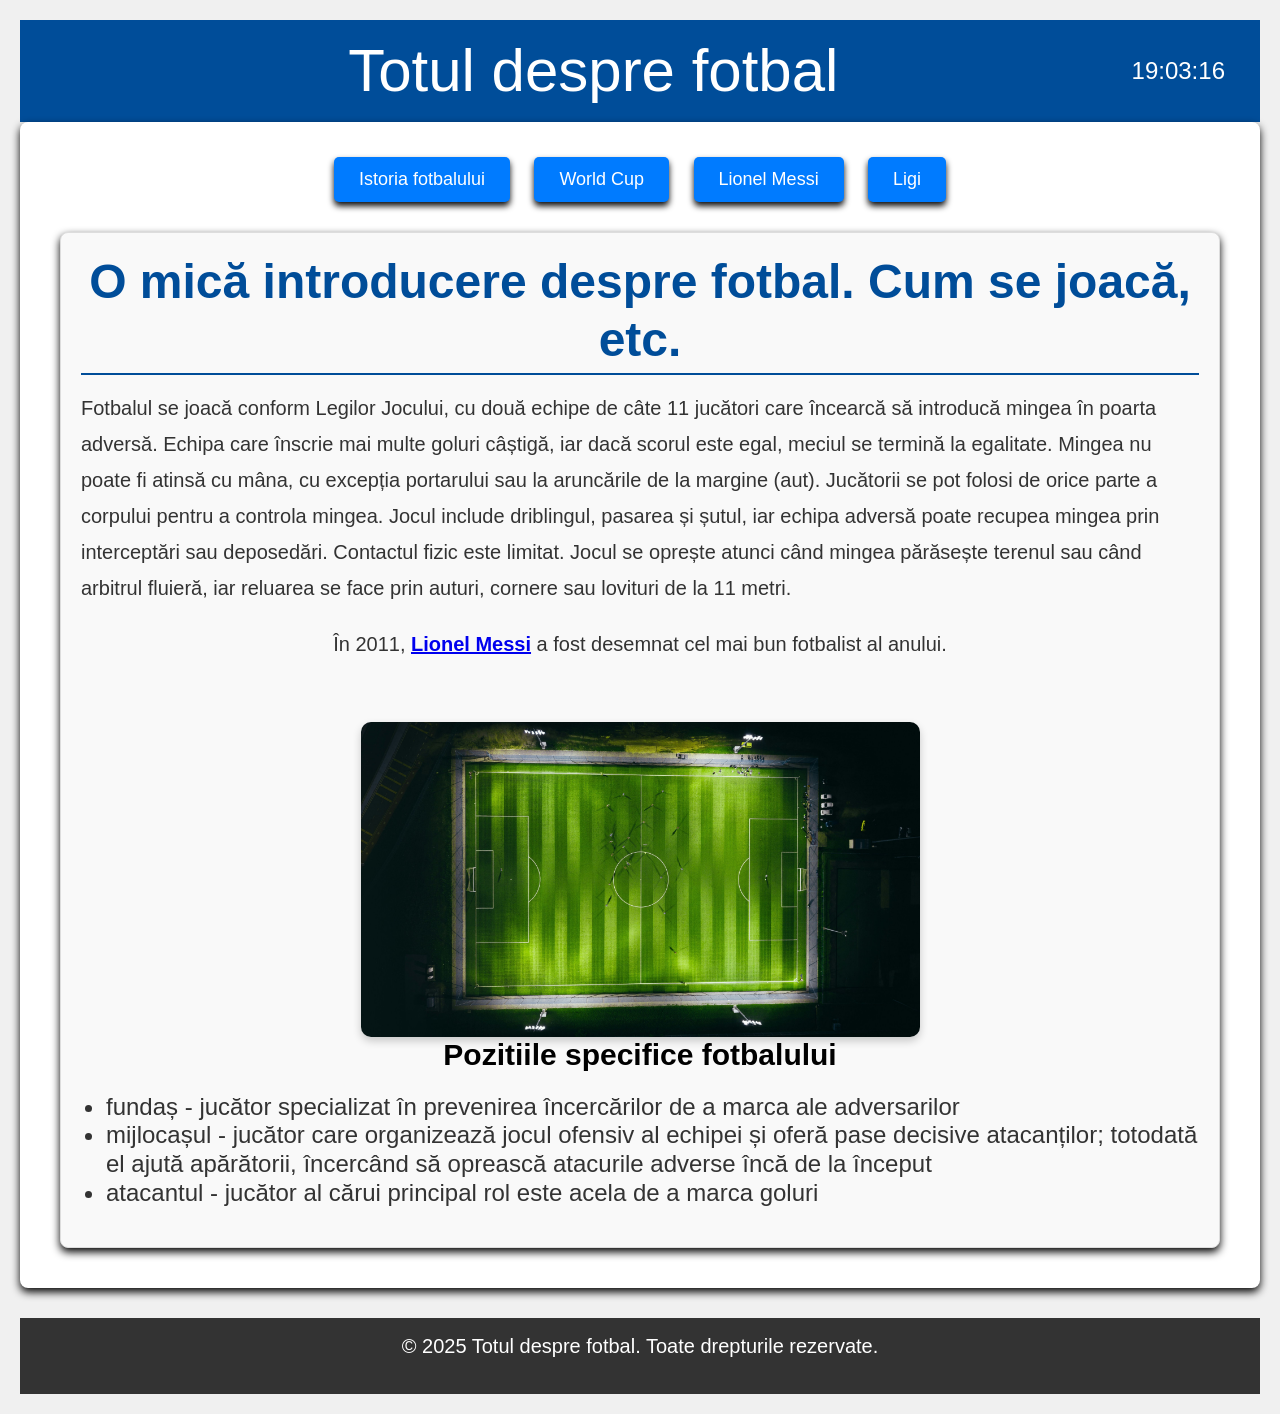
<file: index.html>
<!DOCTYPE html>
<html lang="ro">
<head>
    <meta charset="UTF-8">
    <meta name="viewport" content="width=device-width, initial-scale=1.0">
    <title>Totul despre fotbal</title>
    <link rel="stylesheet" href="CSS/design.css">
    <link rel="icon" type="image/jpg" href="/images/goldan_bol-removebg-preview.png">
</head>
<body>

<header>
    <span id="clock1"></span>
    <span class="titlu">Totul despre fotbal</span>
    <span id="clock"></span>
</header>

<div class="continut">
    <div class="buttons">
        <a href="istoria ftbl.html"><button>Istoria fotbalului</button></a>
        <a href="World Cup.html"><button>World Cup</button></a>
        <a href="Messi.html"><button>Lionel Messi</button></a>
        <div class="dropdown">
            <button class="dropbtn">Ligi</button>
            <div class="dropdown-content">
                <a href="pl.html">Premier League</a>
                <a href="ll.html">La Liga</a>
                <a href="seriaa.html">Serie A</a>
                <a href="bl.html">Bundesliga</a>
                <a href="l1.html">Ligue 1</a>
                <a href="Champions League.html">UEFA Champions League</a>
                <a href="eul.html">UEFA Europa League</a>
                <a href="conl.html">UEFA Europa Conference League</a>
            </div>
        </div>
    </div>

    <div id="info">
        <h2 align="center" style="font-size: 3em;">O mică introducere despre fotbal. Cum se joacă, etc.</h2>
        <p>
            Fotbalul se joacă conform Legilor Jocului, cu două echipe de câte 11 jucători care încearcă să introducă mingea în poarta adversă. Echipa care înscrie mai multe goluri câștigă, iar dacă scorul este egal, meciul se termină la egalitate. 
            Mingea nu poate fi atinsă cu mâna, cu excepția portarului sau la aruncările de la margine (aut). Jucătorii se pot folosi de orice parte a corpului pentru a controla mingea.
            Jocul include driblingul, pasarea și șutul, iar echipa adversă poate recupea mingea prin interceptări sau deposedări. Contactul fizic este limitat. Jocul se oprește atunci când mingea părăsește terenul sau când arbitrul fluieră, iar reluarea se face prin auturi, cornere sau lovituri de la 11 metri.
        </p>
        <p>
            În 2011, <a href="Messi.html"><b>Lionel Messi</b></a> a fost desemnat cel mai bun fotbalist al anului.
        </p>
        <div class="pozitie-imagine">
            <img src="images/izuddin-helmi-adnan-K5ChxJaheKI-unsplash.jpg" alt="Fotbal" class="fotbal-imagine">
        </div>
        <h2 id="pozitii">Pozitiile specifice fotbalului</h2>
        <ul style="padding-left: 25px; font-size: 1.5em;">
            <li>fundaș - jucător specializat în prevenirea încercărilor de a marca ale adversarilor</li>
            <li>mijlocașul - jucător care organizează jocul ofensiv al echipei și oferă pase decisive atacanților; totodată el ajută apărătorii, încercând să oprească atacurile adverse încă de la început</li>
            <li>atacantul - jucător al cărui principal rol este acela de a marca goluri</li>
        </ul><br>
    </div>
</div>

<button onclick="scrollToTop()" id="topBtn" title="Înapoi sus">↑</button>

<footer>
    <p>&copy; 2025 Totul despre fotbal. Toate drepturile rezervate.</p>
</footer>

<script src="JS/index.js"></script>

</body>
</html>
</file>
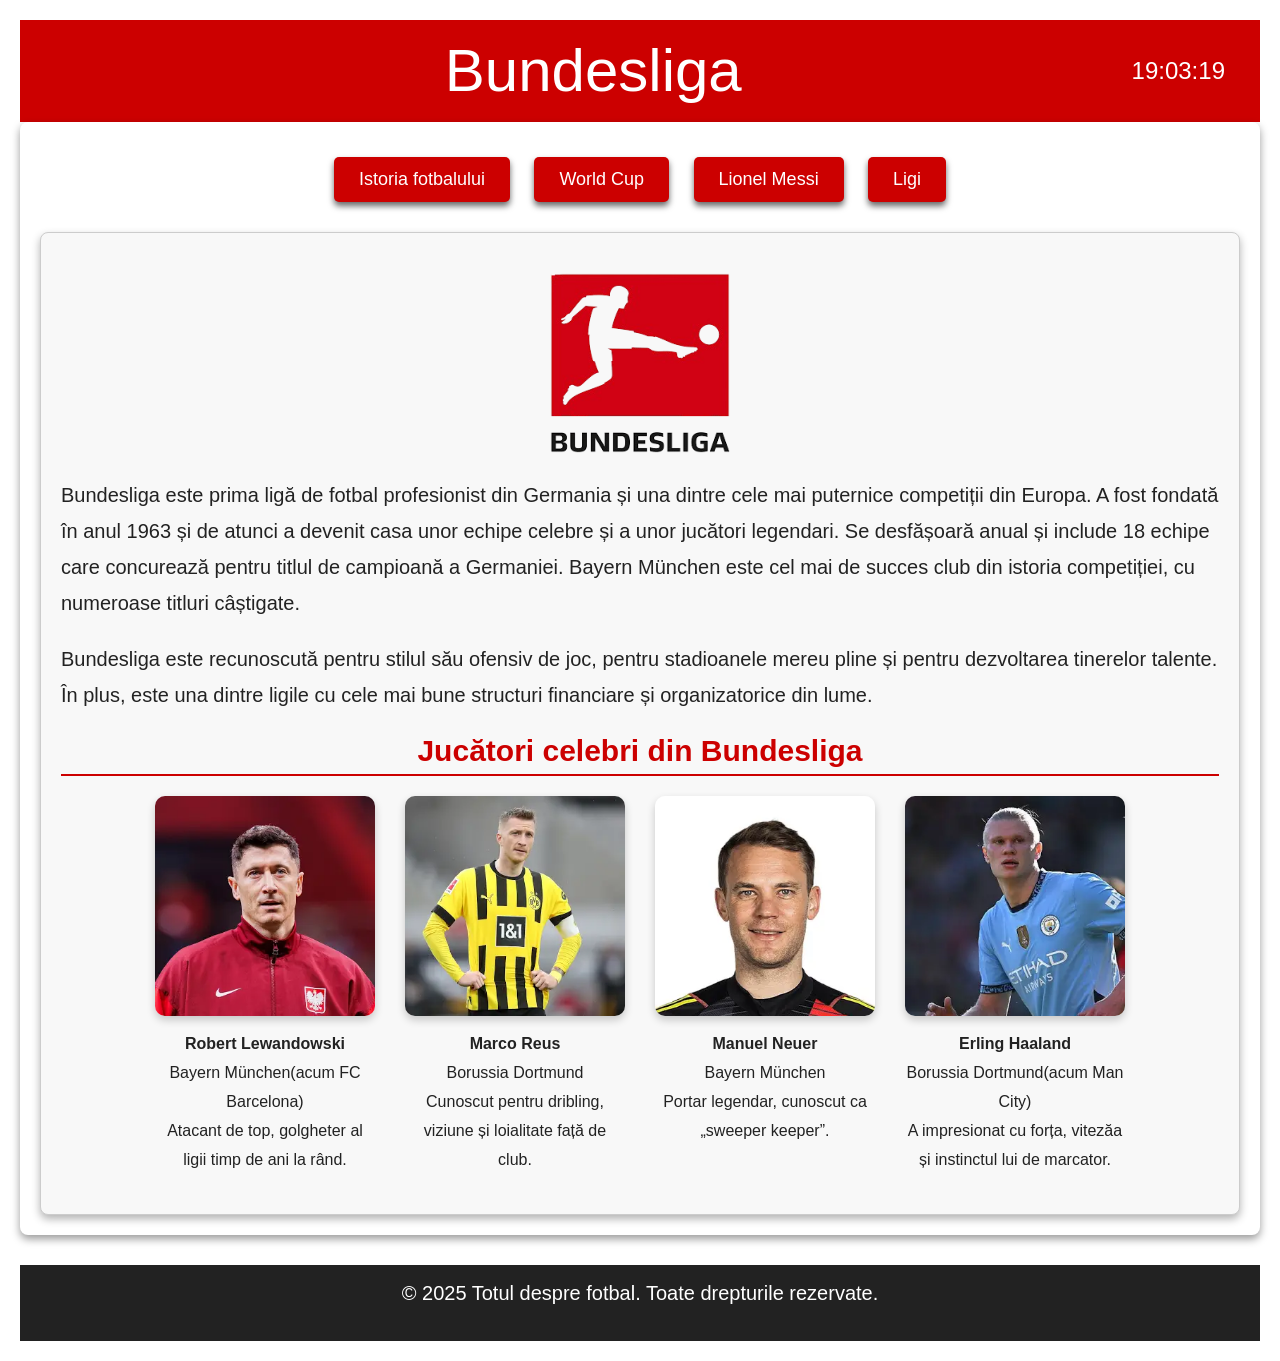
<file: bl.html>
<!DOCTYPE html>
<html lang="ro">
<head>
    <meta charset="UTF-8">
    <meta name="viewport" content="width=device-width, initial-scale=1.0">
    <title>Totul despre fotbal</title>
    <link rel="stylesheet" href="CSS/bl.css">
    <link rel="icon" type="image/jpg" href="/images/goldan_bol-removebg-preview.png">
</head>
<body>

<header>
    <span id="clock1"></span>
    <span class="titlu">Bundesliga</span>
    <span id="clock"></span>
</header>

<div class="continut">
    <div class="buttons">
        <a href="istoria ftbl.html"><button>Istoria fotbalului</button></a>
        <a href="World Cup.html"><button>World Cup</button></a>
        <a href="Messi.html"><button>Lionel Messi</button></a>
        <div class="dropdown">
            <button class="dropbtn">Ligi</button>
            <div class="dropdown-content">
                <a href="pl.html">Premier League</a>
                <a href="ll.html">La Liga</a>
                <a href="seriaa.html">Serie A</a>
                <a href="index.html">Inapoi</a>
                <a href="l1.html">Ligue 1</a>
                <a href="Champions League.html">UEFA Champions League</a>
                <a href="eul.html">UEFA Europa League</a>
                <a href="conl.html">UEFA Europa Conference League</a>
            </div>
        </div>
    </div>

    <div id="info">
        <div style="text-align: center; margin: 20px 0;">
            <img src="images/bl_logo-removebg-preview.png" alt="La Liga Logo" style="width: 180px; height: auto;">
        </div>

        <p>
            Bundesliga este prima ligă de fotbal profesionist din Germania și una dintre cele mai puternice competiții din Europa. A fost fondată în anul 1963 și de atunci a devenit casa unor echipe celebre și a unor jucători legendari. Se desfășoară anual și include 18 echipe care concurează pentru titlul de campioană a Germaniei. Bayern München este cel mai de succes club din istoria competiției, cu numeroase titluri câștigate.
        </p>
        <p>
            Bundesliga este recunoscută pentru stilul său ofensiv de joc, pentru stadioanele mereu pline și pentru dezvoltarea tinerelor talente. În plus, este una dintre ligile cu cele mai bune structuri financiare și organizatorice din lume.
        </p>

        <h2 align="center">Jucători celebri din Bundesliga</h2>
        <div class="jucatori-celebri">
            <div class="card-jucator">
                <img src="images/robert lavanda.webp" alt="Robert Lewandowski">
                <p><B>Robert Lewandowski</B><br>Bayern München(acum FC Barcelona)<br>Atacant de top, golgheter al ligii timp de ani la rând.</p>
            </div>

            <div class="card-jucator">
                <img src="images/download.webp" alt="Marco Reus">
                <p><B>Marco Reus</B><br>Borussia Dortmund<br>Cunoscut pentru dribling, viziune și loialitate față de club.</p>
            </div>

            <div class="card-jucator">
                <img src="images/neuer.webp" alt="Manuel Neuer">
                <p><B>Manuel Neuer</B><br>Bayern München<br>Portar legendar, cunoscut ca „sweeper keeper”.</p>
            </div>

            <div class="card-jucator">
                <img src="images/erling.webp" alt="Erling Haaland">
                <p><B>Erling Haaland</B><br>Borussia Dortmund(acum Man City)<br>A impresionat cu forța, vitezăa și instinctul lui  de marcator.</p>
            </div>
        </div>
    </div>
</div>

<button onclick="scrollToTop()" id="topBtn" title="Înapoi sus">↑</button>

<footer>
    <p>&copy; 2025 Totul despre fotbal. Toate drepturile rezervate.</p>
</footer>

<script src="JS/bl.js"></script>

</body>
</html>
</file>
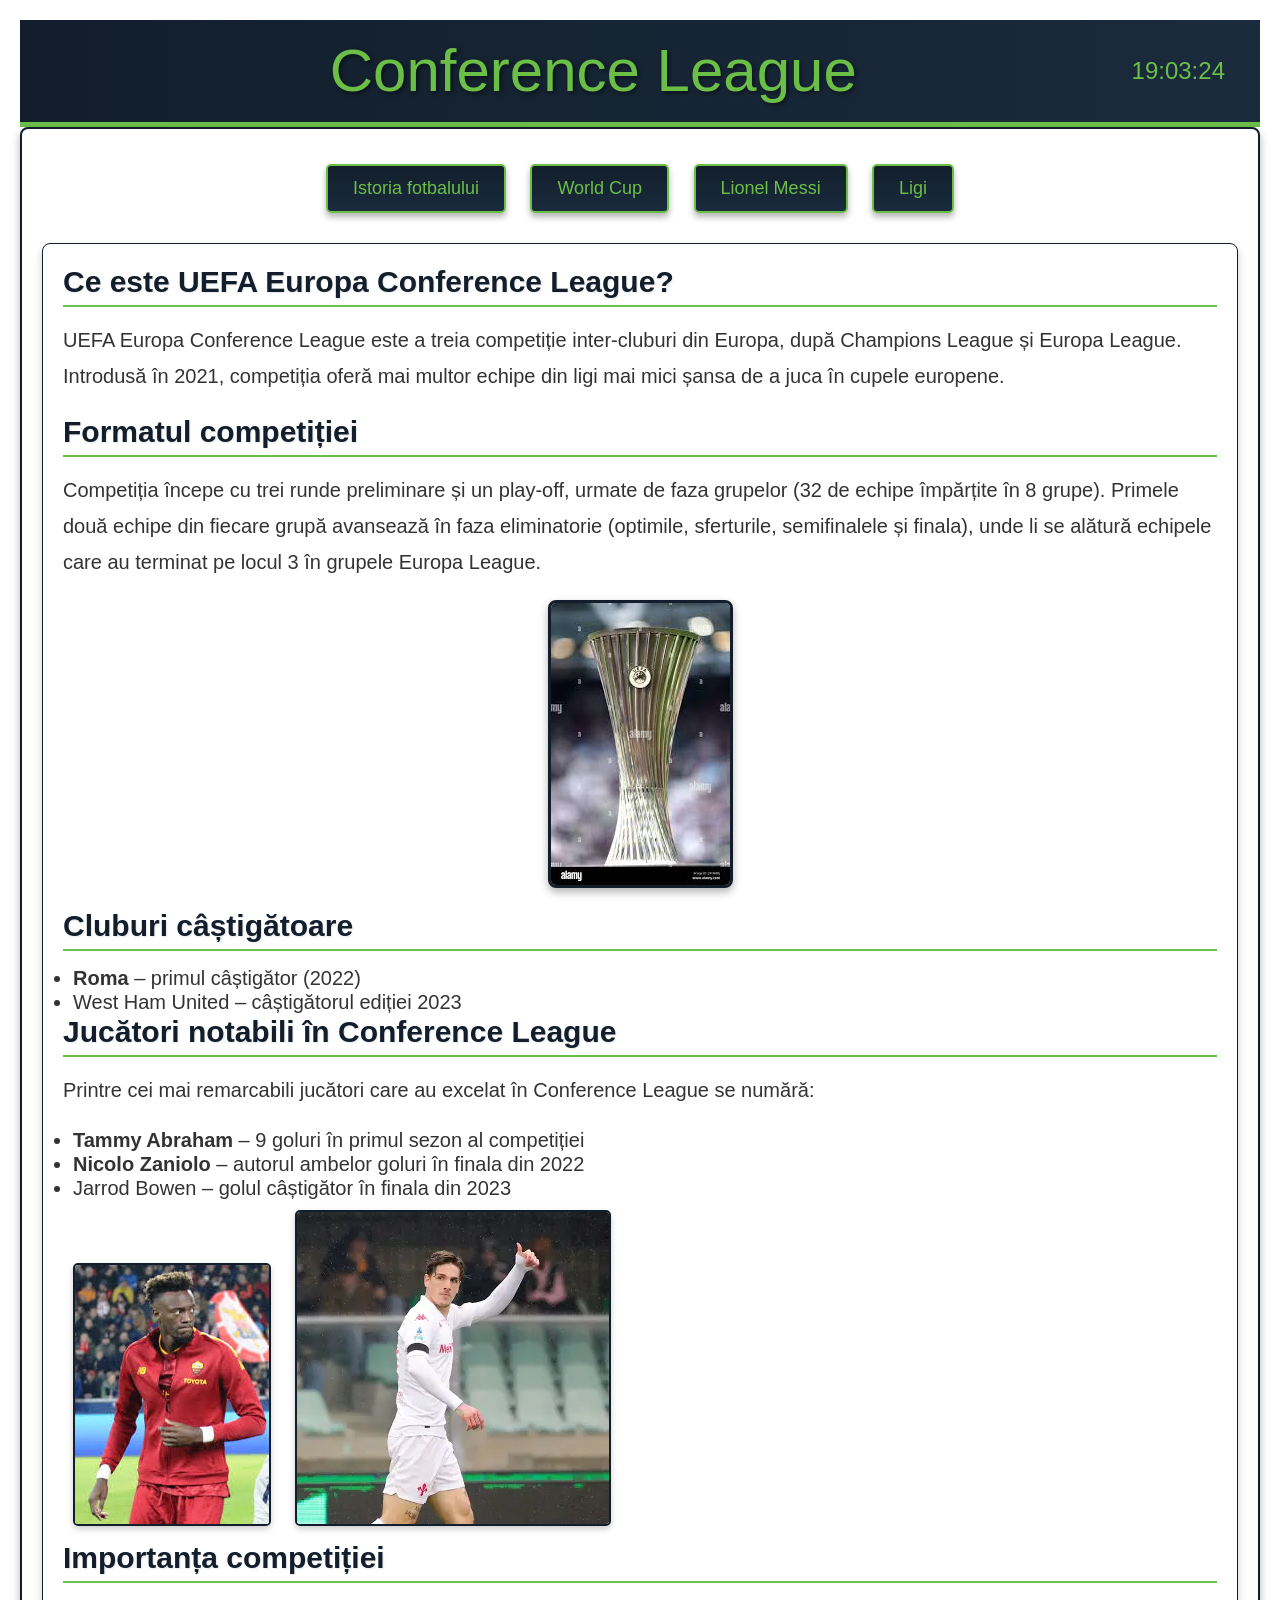
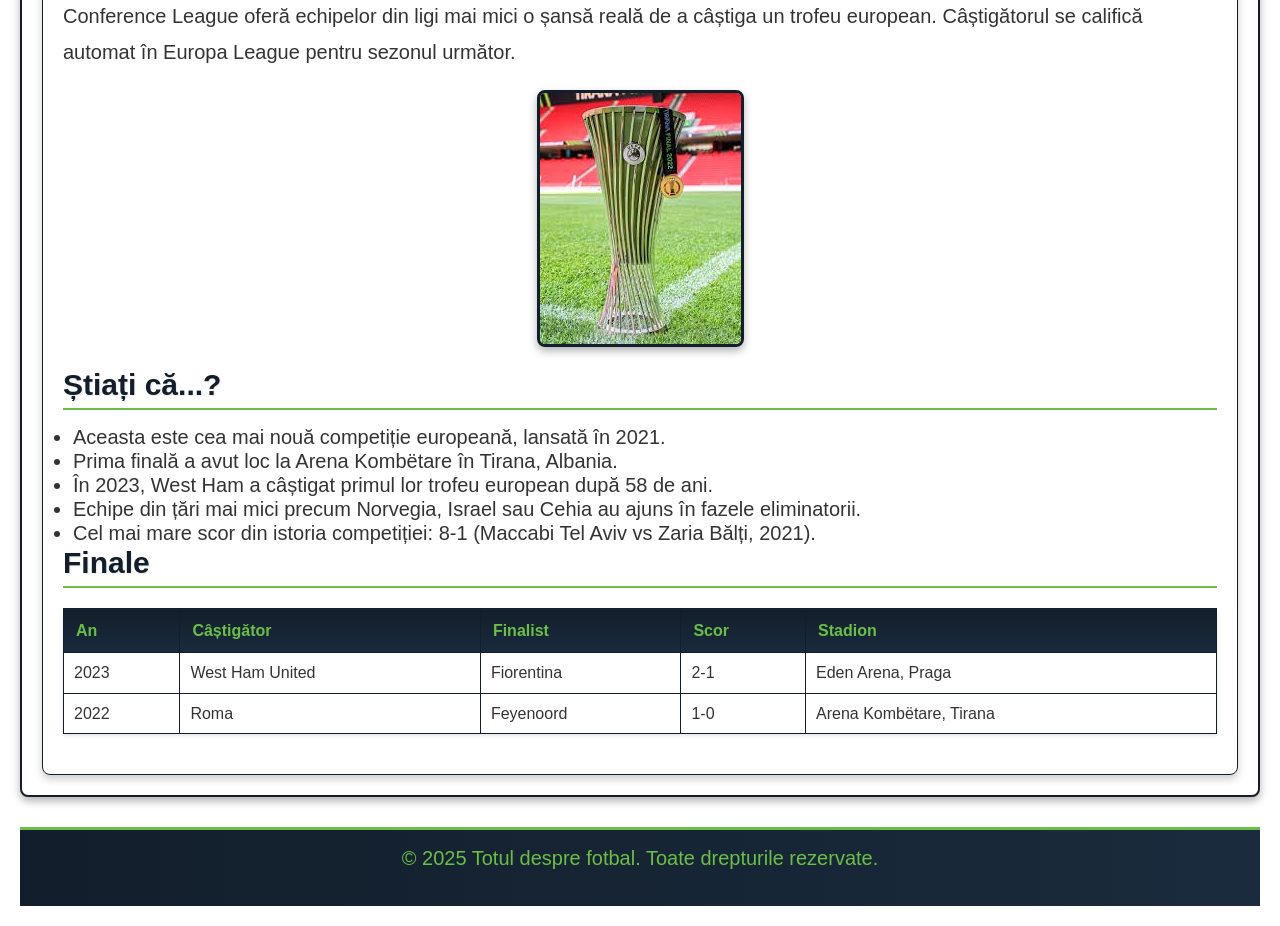
<file: conl.html>
<!DOCTYPE html>
<html lang="ro">
<head>
    <meta charset="UTF-8">
    <meta name="viewport" content="width=device-width, initial-scale=1.0">
    <title>Totul despre fotbal</title>
    <link rel="stylesheet" href="CSS/conl.css">
    <link rel="icon" type="image/jpg" href="/images/goldan_bol-removebg-preview.png">
</head>
<body>

<header>
    <span id="clock1"></span>
    <span class="titlu">Conference League</span>
    <span id="clock"></span>
</header>

<div class="continut">
    <div class="buttons">
        <a href="istoria ftbl.html"><button>Istoria fotbalului</button></a>
        <a href="World Cup.html"><button>World Cup</button></a>
        <a href="Messi.html"><button>Lionel Messi</button></a>
        <div class="dropdown">
            <button class="dropbtn">Ligi</button>
            <div class="dropdown-content">
                <a href="pl.html">Premier League</a>
                <a href="ll.html">La Liga</a>
                <a href="seriaa.html">Serie A</a>
                <a href="bl.html">Bundesliga</a>
                <a href="l1.html">Ligue 1</a>
                <a href="Champions League.html">UEFA Champions League</a>
                <a href="eul.html">UEFA Europa League</a>
                <a href="index.html">Inapoi</a>
            </div>
        </div>
    </div>

    <div id="info">

        <h2>Ce este UEFA Europa Conference League?</h2>
        <p>UEFA Europa Conference League este a treia competiție inter-cluburi din Europa, după Champions League și Europa League. Introdusă în 2021, competiția oferă mai multor echipe din ligi mai mici șansa de a juca în cupele europene.</p>

        <h2>Formatul competiției</h2>
        <p>Competiția începe cu trei runde preliminare și un play-off, urmate de faza grupelor (32 de echipe împărțite în 8 grupe). Primele două echipe din fiecare grupă avansează în faza eliminatorie (optimile, sferturile, semifinalele și finala), unde li se alătură echipele care au terminat pe locul 3 în grupele Europa League.</p>
        <img class="img_mare" src="images/conltrofeu.jpg" alt="Trofeu Conference League">

        <h2>Cluburi câștigătoare</h2>
        <ul>
            <li style="font-size: 20px; margin-left: 10px;"><b>Roma</b> – primul câștigător (2022)</li>
            <li style="font-size: 20px; margin-left: 10px;">West Ham United – câștigătorul ediției 2023</li>
        </ul>

        <h2>Jucători notabili în Conference League</h2>
        <p>Printre cei mai remarcabili jucători care au excelat în Conference League se numără:</p>
        <ul>
            <li style="font-size: 20px; margin-left: 10px;"><b>Tammy Abraham</b> – 9 goluri în primul sezon al competiției</li>
            <li style="font-size: 20px; margin-left: 10px;"><b>Nicolo Zaniolo</b> – autorul ambelor goluri în finala din 2022</li>
            <li style="font-size: 20px; margin-left: 10px;">Jarrod Bowen – golul câștigător în finala din 2023</li>
        </ul>
        <img class="img_mica" src="images/abraham.jpg" alt="Tammy Abraham">
        <img class="img_mica" src="images/nicolo.webp" alt="Nicolo Zaniolo">

        <h2>Importanța competiției</h2>
        <p>Conference League oferă echipelor din ligi mai mici o șansă reală de a câștiga un trofeu european. Câștigătorul se califică automat în Europa League pentru sezonul următor.</p>
        <img class="img_mare" src="images/conltrofeu1.jpg" alt="Trofeul Conference League">

        <h2>Știați că...?</h2>
        <ul>
            <li style="font-size: 20px; margin-left: 10px;">Aceasta este cea mai nouă competiție europeană, lansată în 2021.</li>
            <li style="font-size: 20px; margin-left: 10px;">Prima finală a avut loc la Arena Kombëtare în Tirana, Albania.</li>
            <li style="font-size: 20px; margin-left: 10px;">În 2023, West Ham a câștigat primul lor trofeu european după 58 de ani.</li>
            <li style="font-size: 20px; margin-left: 10px;">Echipe din țări mai mici precum Norvegia, Israel sau Cehia au ajuns în fazele eliminatorii.</li>
            <li style="font-size: 20px; margin-left: 10px;">Cel mai mare scor din istoria competiției: 8-1 (Maccabi Tel Aviv vs Zaria Bălți, 2021).</li>
        </ul>

        <h2>Finale</h2>
        <table>
            <tr>
                <th>An</th>
                <th>Câștigător</th>
                <th>Finalist</th>
                <th>Scor</th>
                <th>Stadion</th>
            </tr>
            <tr>
                <td>2023</td>
                <td>West Ham United</td>
                <td>Fiorentina</td>
                <td>2-1</td>
                <td>Eden Arena, Praga</td>
            </tr>
            <tr>
                <td>2022</td>
                <td>Roma</td>
                <td>Feyenoord</td>
                <td>1-0</td>
                <td>Arena Kombëtare, Tirana</td>
            </tr>
        </table>

    </div>
</div>


    <button onclick="scrollToTop()" id="topBtn" title="Înapoi sus">↑</button>

<footer>
    <p>&copy; 2025 Totul despre fotbal. Toate drepturile rezervate.</p>
</footer>

<script src="JS/index.js"></script>

</body>
</html>
</file>
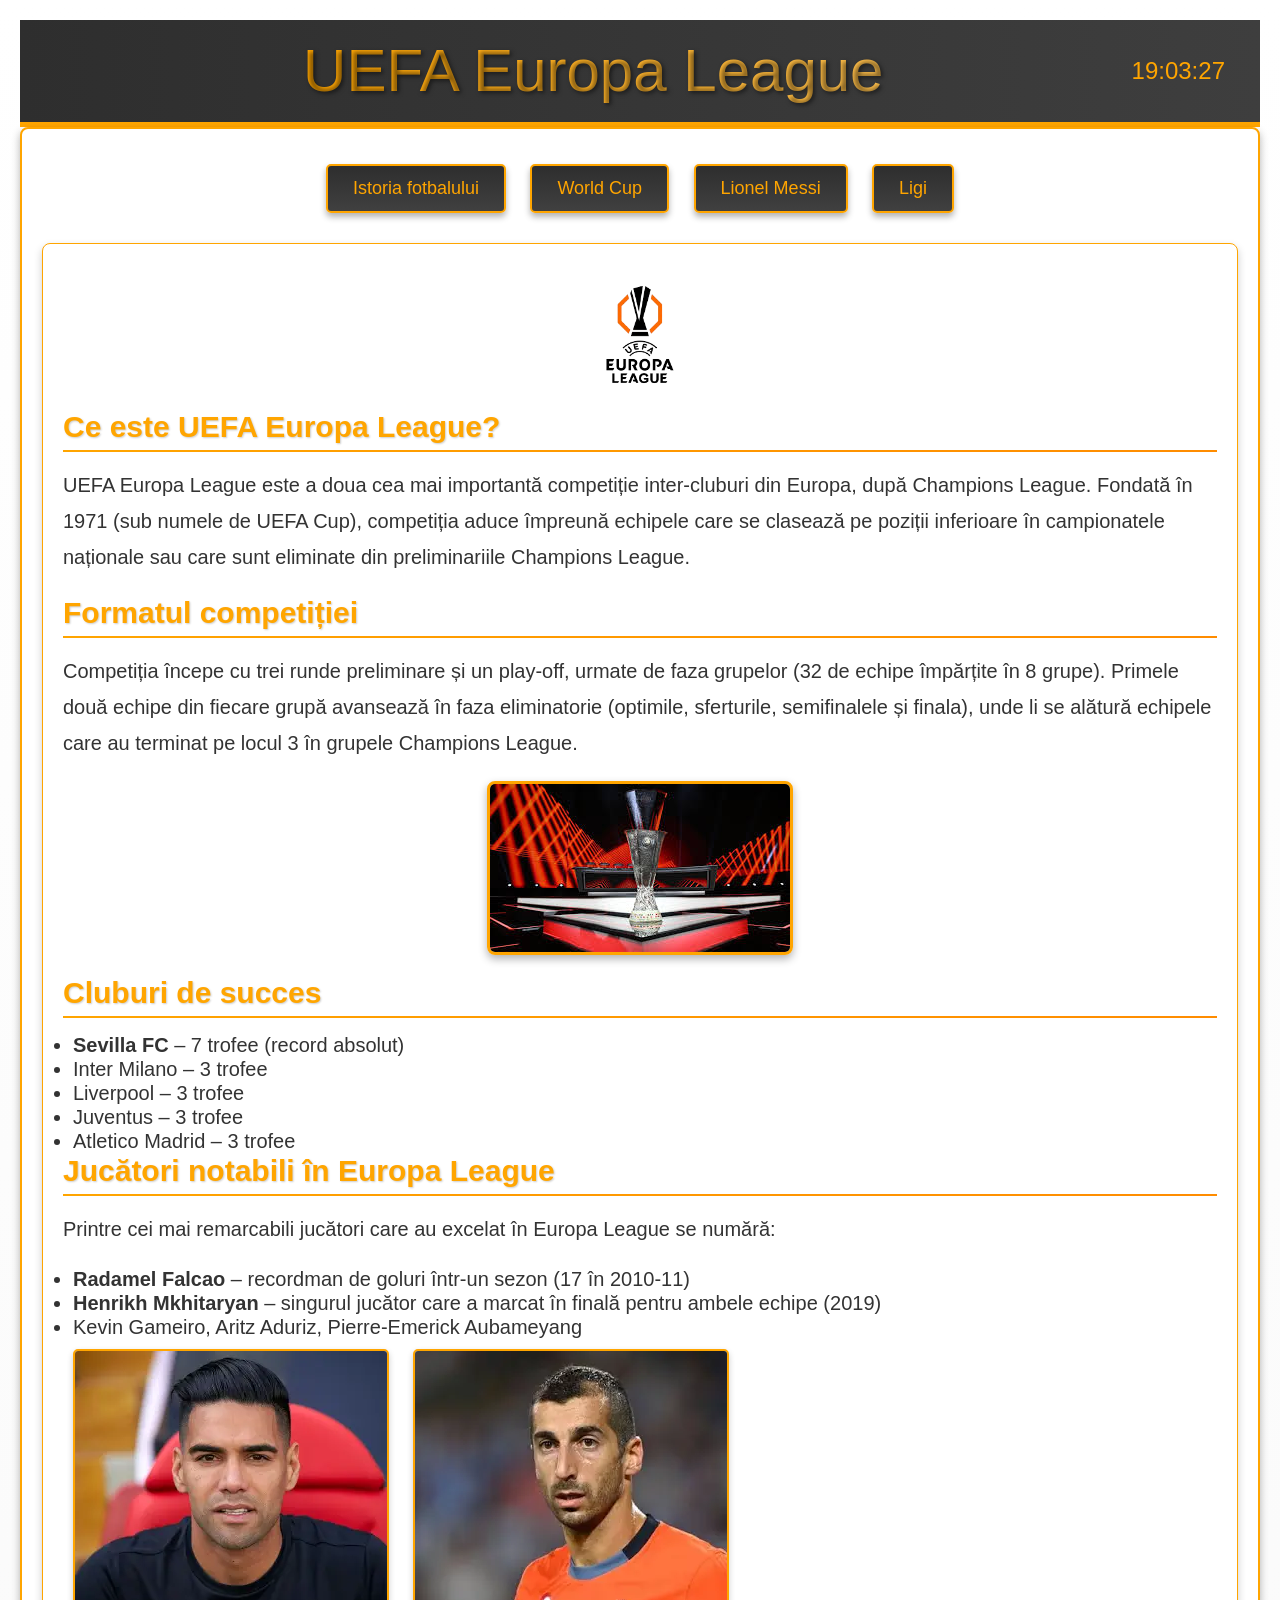
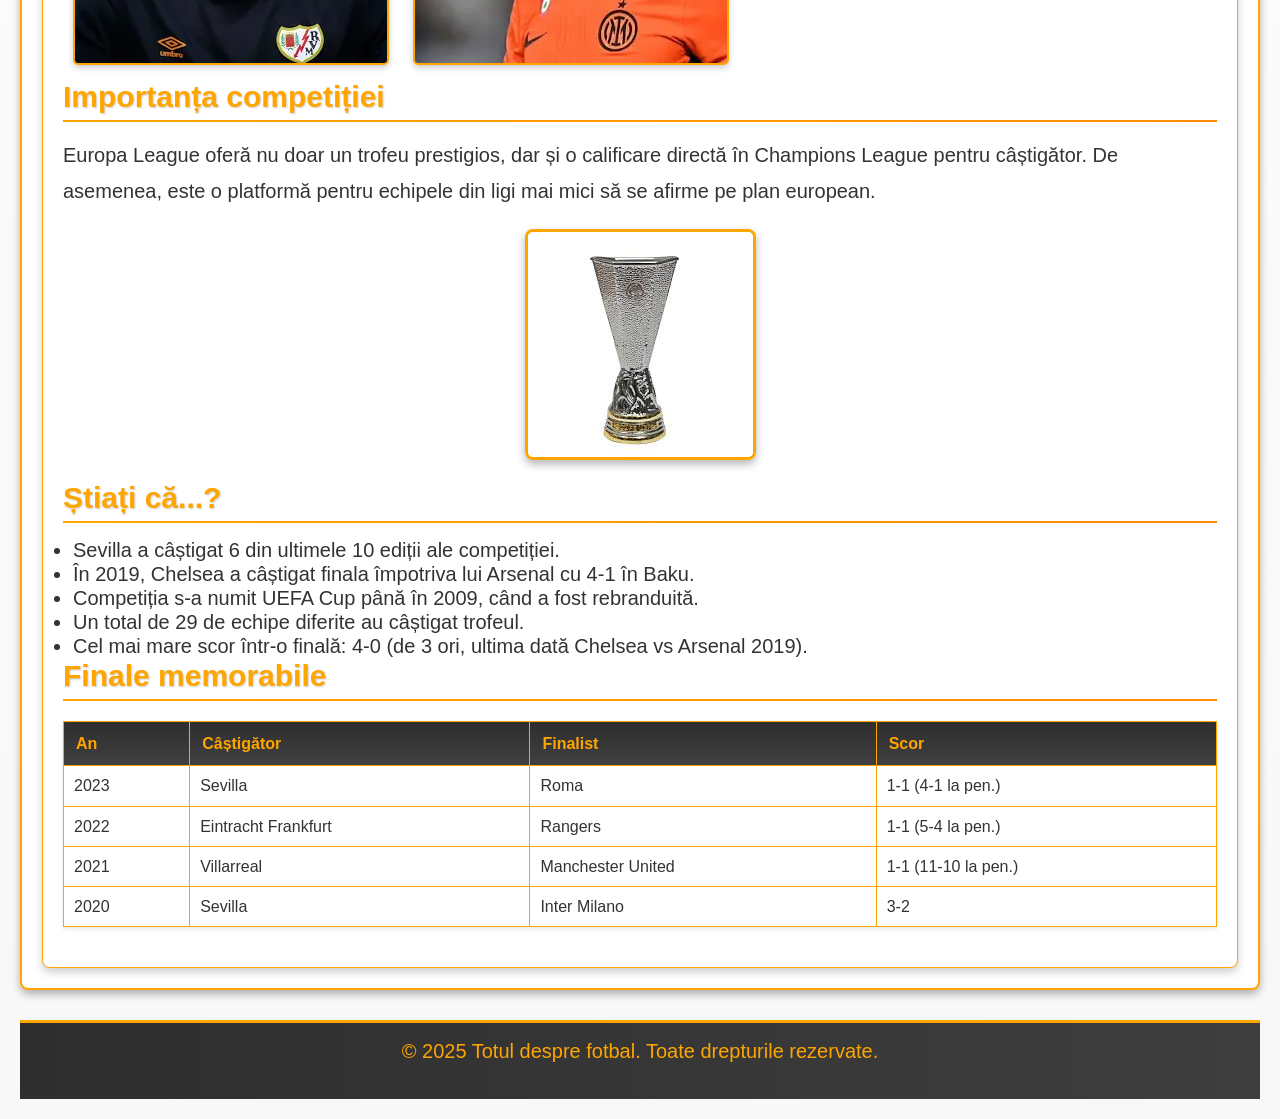
<file: eul.html>
<!DOCTYPE html>
<html lang="ro">
<head>
    <meta charset="UTF-8">
    <meta name="viewport" content="width=device-width, initial-scale=1.0">
    <title>Totul despre fotbal</title>
    <link rel="stylesheet" href="CSS/eul.css">
    <link rel="icon" type="image/jpg" href="/images/goldan_bol-removebg-preview.png">
</head>
<body>

<header>
    <span id="clock1"></span>
    <span class="titlu">UEFA Europa League</span>
    <span id="clock"></span>
</header>

<div class="continut">
    <div class="buttons">
        <a href="istoria ftbl.html"><button>Istoria fotbalului</button></a>
        <a href="World Cup.html"><button>World Cup</button></a>
        <a href="Messi.html"><button>Lionel Messi</button></a>
        <div class="dropdown">
            <button class="dropbtn">Ligi</button>
            <div class="dropdown-content">
                <a href="pl.html">Premier League</a>
                <a href="ll.html">La Liga</a>
                <a href="seriaa.html">Serie A</a>
                <a href="bl.html">Bundesliga</a>
                <a href="l1.html">Ligue 1</a>
                <a href="index.html">Inapoi</a>
                <a href="cl.html">UEFA Champions League</a>
                <a href="conl.html">UEFA Europa Conference League</a>
            </div>
        </div>
    </div>

    <div id="info">
        <div style="text-align: center; margin: 20px 0;">
            <img src="images/eul_logo-removebg-preview.png" alt="La Liga Logo" style="width: 180px; height: auto;">
        </div>
        <h2>Ce este UEFA Europa League?</h2>
        <p>UEFA Europa League este a doua cea mai importantă competiție inter-cluburi din Europa, după Champions League. Fondată în 1971 (sub numele de UEFA Cup), competiția aduce împreună echipele care se clasează pe poziții inferioare în campionatele naționale sau care sunt eliminate din preliminariile Champions League.</p>

        <h2>Formatul competiției</h2>
        <p>Competiția începe cu trei runde preliminare și un play-off, urmate de faza grupelor (32 de echipe împărțite în 8 grupe). Primele două echipe din fiecare grupă avansează în faza eliminatorie (optimile, sferturile, semifinalele și finala), unde li se alătură echipele care au terminat pe locul 3 în grupele Champions League.</p>
        <img class="img_mare" src="images/eultrofeu.jpg" alt="Trofeu Europa League">

        <h2>Cluburi de succes</h2>
        <ul>
            <li style="font-size: 20px; margin-left: 10px;"><b>Sevilla FC</b> – 7 trofee (record absolut)</li>
            <li style="font-size: 20px; margin-left: 10px;">Inter Milano – 3 trofee</li>
            <li style="font-size: 20px; margin-left: 10px;">Liverpool – 3 trofee</li>
            <li style="font-size: 20px; margin-left: 10px;">Juventus – 3 trofee</li>
            <li style="font-size: 20px; margin-left: 10px;">Atletico Madrid – 3 trofee</li>
        </ul>

        <h2>Jucători notabili în Europa League</h2>
        <p>Printre cei mai remarcabili jucători care au excelat în Europa League se numără:</p>
        <ul>
            <li style="font-size: 20px; margin-left: 10px;"><b>Radamel Falcao</b> – recordman de goluri într-un sezon (17 în 2010-11)</li>
            <li style="font-size: 20px; margin-left: 10px;"><b>Henrikh Mkhitaryan</b> – singurul jucător care a marcat în finală pentru ambele echipe (2019)</li>
            <li style="font-size: 20px; margin-left: 10px;">Kevin Gameiro, Aritz Aduriz, Pierre-Emerick Aubameyang</li>
        </ul>
        <img class="img_mica" src="images/falcao.webp" alt="Radamel Falcao">
        <img class="img_mica" src="images/mkh.webp" alt="Henrikh Mkhitaryan">

        <h2>Importanța competiției</h2>
        <p>Europa League oferă nu doar un trofeu prestigios, dar și o calificare directă în Champions League pentru câștigător. De asemenea, este o platformă pentru echipele din ligi mai mici să se afirme pe plan european.</p>
        <img class="img_mare" src="images/trfeueul.jpg"Trofeul Europa League">

        <h2>Știați că...?</h2>
        <ul>
            <li style="font-size: 20px; margin-left: 10px;">Sevilla a câștigat 6 din ultimele 10 ediții ale competiției.</li>
            <li style="font-size: 20px; margin-left: 10px;">În 2019, Chelsea a câștigat finala împotriva lui Arsenal cu 4-1 în Baku.</li>
            <li style="font-size: 20px; margin-left: 10px;">Competiția s-a numit UEFA Cup până în 2009, când a fost rebranduită.</li>
            <li style="font-size: 20px; margin-left: 10px;">Un total de 29 de echipe diferite au câștigat trofeul.</li>
            <li style="font-size: 20px; margin-left: 10px;">Cel mai mare scor într-o finală: 4-0 (de 3 ori, ultima dată Chelsea vs Arsenal 2019).</li>
        </ul>

        <h2>Finale memorabile</h2>
        <table>
            <tr>
                <th>An</th>
                <th>Câștigător</th>
                <th>Finalist</th>
                <th>Scor</th>
            </tr>
            <tr>
                <td>2023</td>
                <td>Sevilla</td>
                <td>Roma</td>
                <td>1-1 (4-1 la pen.)</td>
            </tr>
            <tr>
                <td>2022</td>
                <td>Eintracht Frankfurt</td>
                <td>Rangers</td>
                <td>1-1 (5-4 la pen.)</td>
            </tr>
            <tr>
                <td>2021</td>
                <td>Villarreal</td>
                <td>Manchester United</td>
                <td>1-1 (11-10 la pen.)</td>
            </tr>
            <tr>
                <td>2020</td>
                <td>Sevilla</td>
                <td>Inter Milano</td>
                <td>3-2</td>
            </tr>
        </table>

    </div>
</div>
<button onclick="scrollToTop()" id="topBtn" title="Înapoi sus">↑</button>

<footer>
    <p>&copy; 2025 Totul despre fotbal. Toate drepturile rezervate.</p>
</footer>
<script src="JS/eul.js"></script>

</body>
</html>
</file>
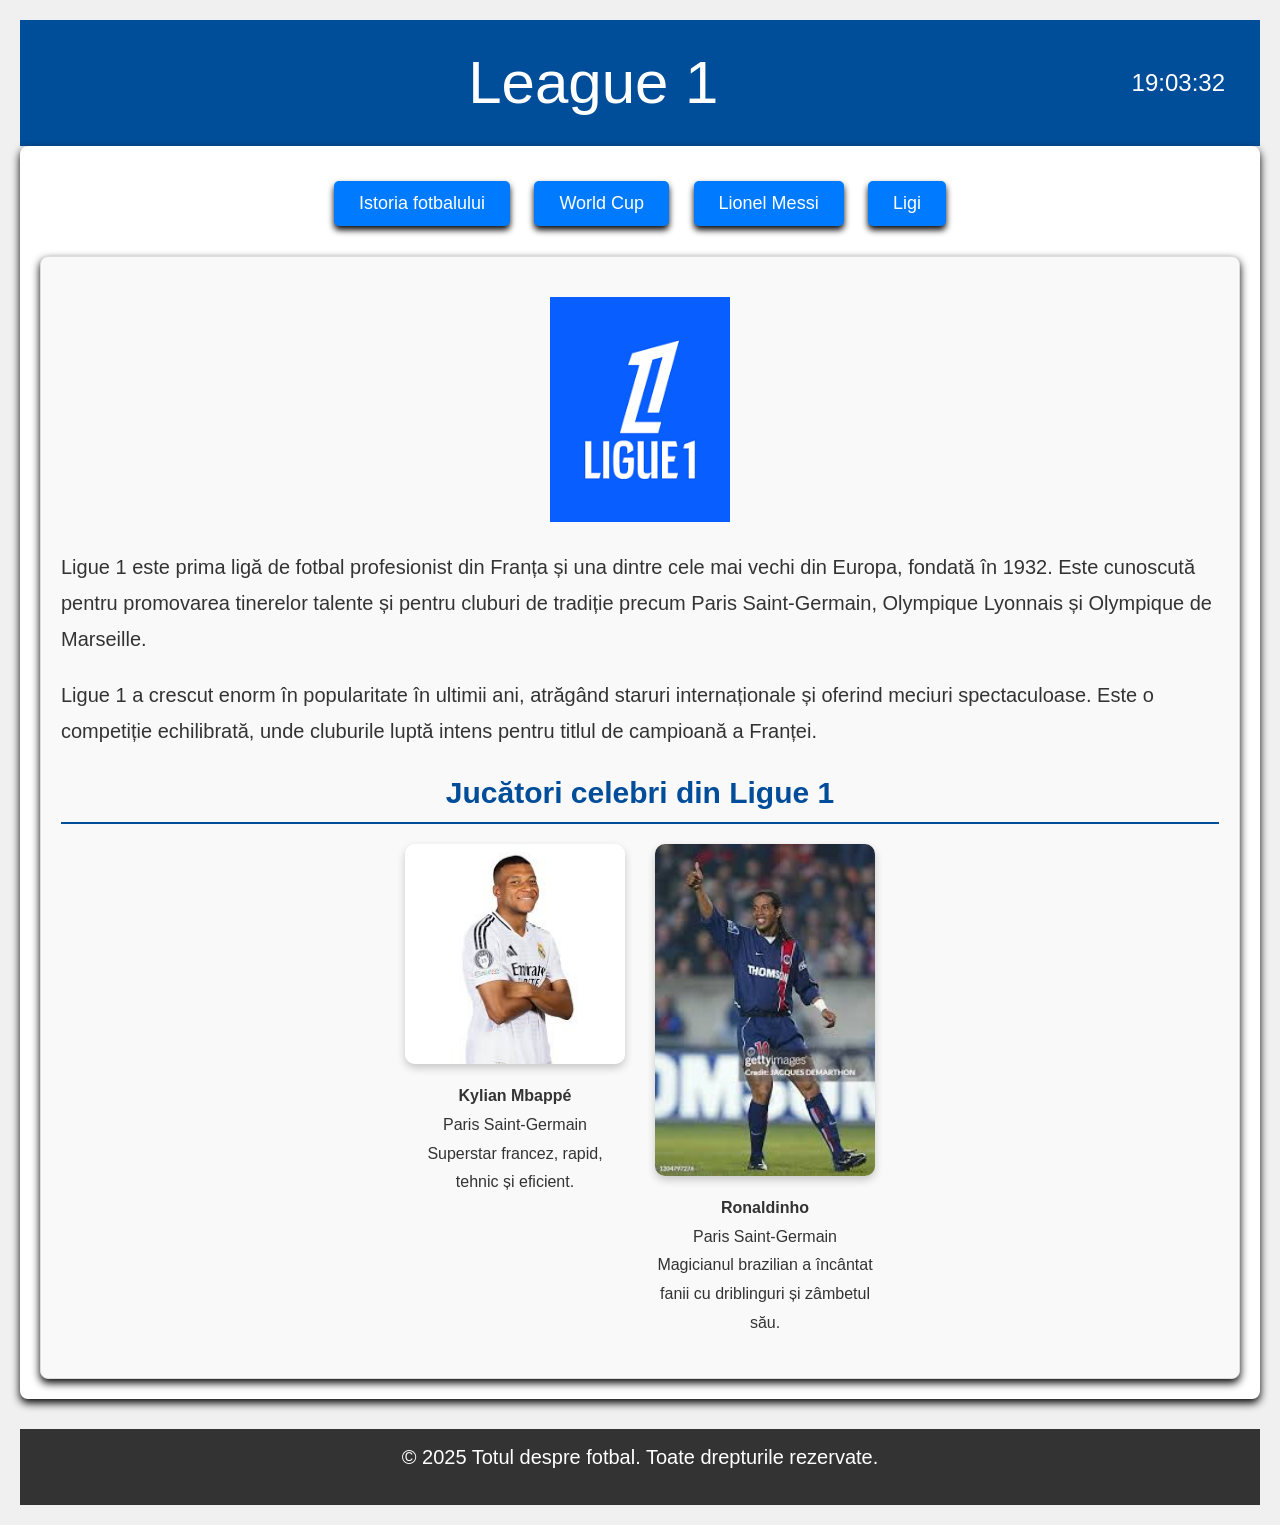
<file: l1.html>
<!DOCTYPE html>
<html lang="ro">
<head>
    <meta charset="UTF-8">
    <meta name="viewport" content="width=device-width, initial-scale=1.0">
    <title>Totul despre fotbal</title>
    <link rel="stylesheet" href="CSS/l1.css">
    <link rel="icon" type="image/jpg" href="/images/goldan_bol-removebg-preview.png">
</head>
<body>

<header>
    <span id="clock1"></span>
    <span class="titlu">League 1</span>
    <span id="clock"></span>
</header>

<div class="continut">
    <div class="buttons">
        <a href="istoria ftbl.html"><button>Istoria fotbalului</button></a>
        <a href="World Cup.html"><button>World Cup</button></a>
        <a href="Messi.html"><button>Lionel Messi</button></a>
        <div class="dropdown">
            <button class="dropbtn">Ligi</button>
            <div class="dropdown-content">
                <a href="pl.html">Premier League</a>
                <a href="ll.html">La Liga</a>
                <a href="seriaa.html">Serie A</a>
                <a href="bl.html">Bundesliga</a>
                <a href="index.html">Inapoi</a>
                <a href="Champions League.html">UEFA Champions League</a>
                <a href="eul.html">UEFA Europa League</a>
                <a href="conl.html">UEFA Europa Conference League</a>
            </div>
        </div>
    </div>
    <div id="info">

        <div style="text-align: center; margin: 20px 0;">
            <img src="images/l1_logo.png" alt="Ligue 1 Logo" style="width: 180px; height: auto;">
        </div>

        <p>
            Ligue 1 este prima ligă de fotbal profesionist din Franța și una dintre cele mai vechi din Europa, fondată în 1932. Este cunoscută pentru promovarea tinerelor talente și pentru cluburi de tradiție precum Paris Saint-Germain, Olympique Lyonnais și Olympique de Marseille.
        </p>
        <p>
            Ligue 1 a crescut enorm în popularitate în ultimii ani, atrăgând staruri internaționale și oferind meciuri spectaculoase. Este o competiție echilibrată, unde cluburile luptă intens pentru titlul de campioană a Franței.
        </p>

        <h2 align="center">Jucători celebri din Ligue 1</h2>
        <div class="jucatori-celebri">
            <div class="card-jucator">
                <img src="images/mbappe.jpg" alt="Kylian Mbappé">
                <p><b>Kylian Mbappé</b><br>Paris Saint-Germain<br>Superstar francez, rapid, tehnic și eficient.</p>
            </div>

            <div class="card-jucator">
                <img src="images/ronaldinho.jpg" alt="Ronaldinho">
                <p><b>Ronaldinho</b><br>Paris Saint-Germain<br>Magicianul brazilian a încântat fanii cu driblinguri și zâmbetul său.</p>
            </div>

        </div>
    </div>
</div>




    <button onclick="scrollToTop()" id="topBtn" title="Înapoi sus">↑</button>

<footer>
    <p>&copy; 2025 Totul despre fotbal. Toate drepturile rezervate.</p>
</footer>

<script src="JS/l1.js"></script>

</body>
</html>
</file>
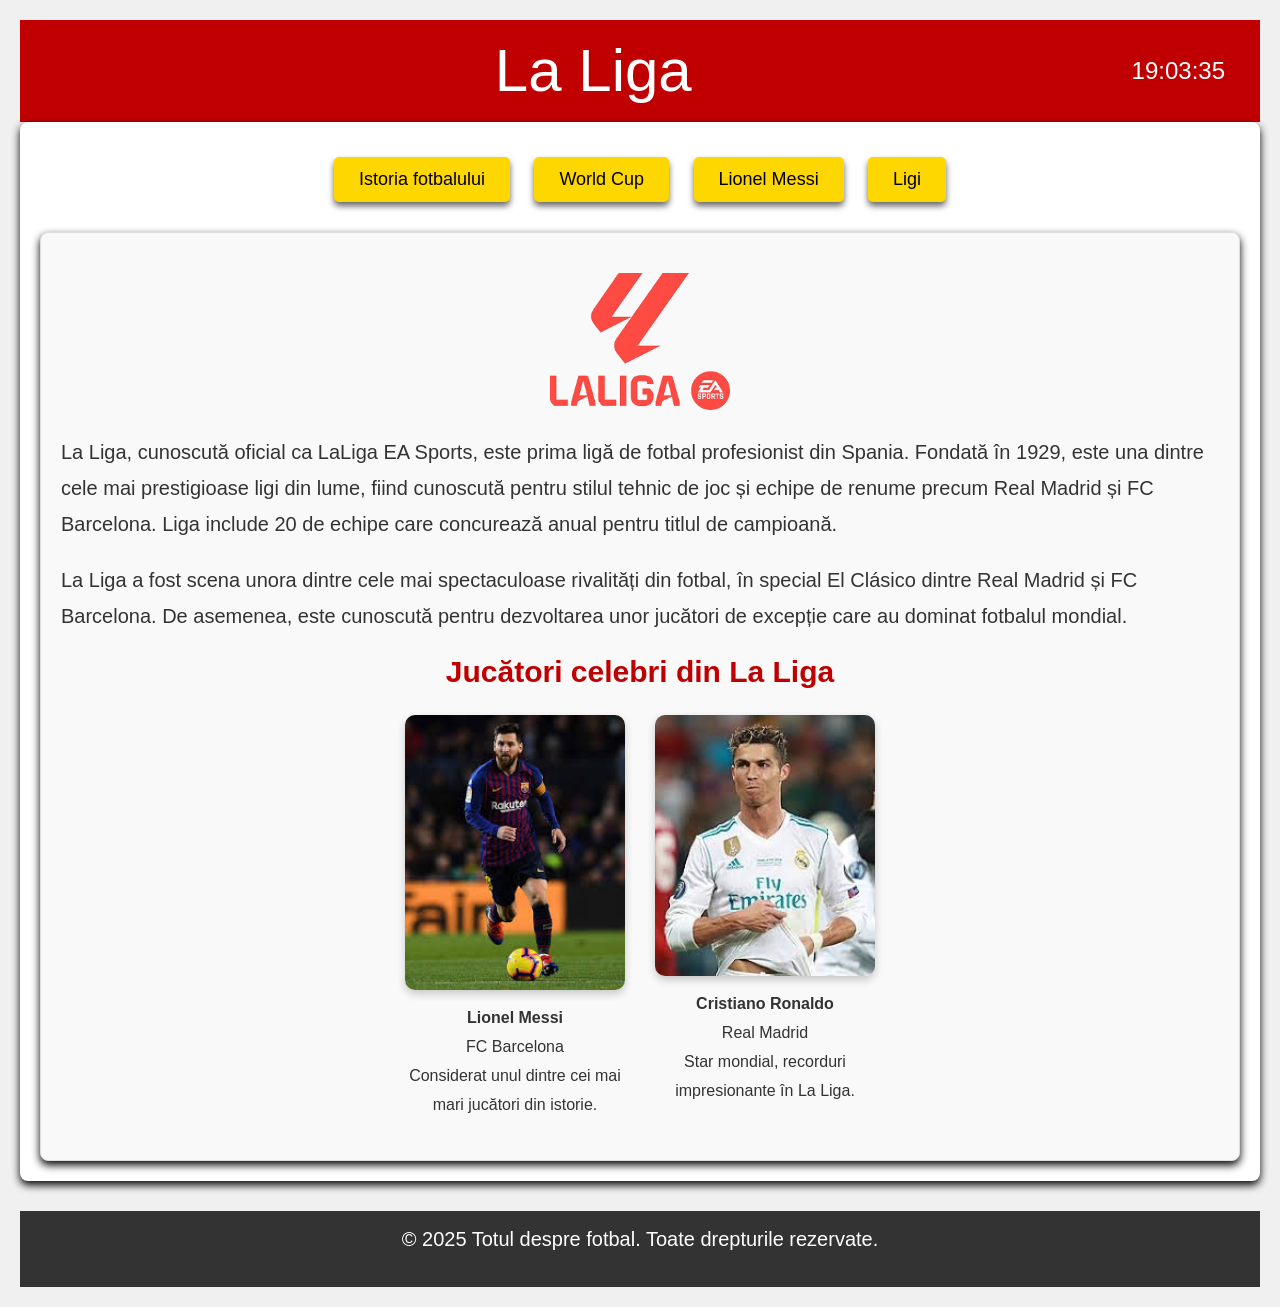
<file: ll.html>
<!DOCTYPE html>
<html lang="ro">
<head>
    <meta charset="UTF-8">
    <meta name="viewport" content="width=device-width, initial-scale=1.0">
    <title>Totul despre fotbal</title>
    <link rel="stylesheet" href="CSS/ll.css">
    <link rel="icon" type="image/jpg" href="/images/goldan_bol-removebg-preview.png">
</head>
<body>

<header>
    <span id="clock1"></span>
    <span class="titlu">La Liga</span>
    <span id="clock"></span>
</header>

<div class="continut">
    <div class="buttons">
        <a href="istoria ftbl.html"><button>Istoria fotbalului</button></a>
        <a href="World Cup.html"><button>World Cup</button></a>
        <a href="Messi.html"><button>Lionel Messi</button></a>
        <div class="dropdown">
            <button class="dropbtn">Ligi</button>
            <div class="dropdown-content">
                <a href="pl.html">Premier League</a>
                <a href="index.html">Inapoi</a>
                <a href="seriaa.html">Serie A</a>
                <a href="bl.html">Bundesliga</a>
                <a href="l1.html">Ligue 1</a>
                <a href="Champions League.html">UEFA Champions League</a>
                <a href="eul.html">UEFA Europa League</a>
                <a href="conl.html">UEFA Europa Conference League</a>
            </div>
        </div>
    </div>
    <div id="info">
        <div style="text-align: center; margin: 20px 0;">
            <img src="images/ll_logo-removebg-preview.png" alt="La Liga Logo" style="width: 180px; height: auto;">
        </div>

        <p>
            La Liga, cunoscută oficial ca LaLiga EA Sports, este prima ligă de fotbal profesionist din Spania. Fondată în 1929, este una dintre cele mai prestigioase ligi din lume, fiind cunoscută pentru stilul tehnic de joc și echipe de renume precum Real Madrid și FC Barcelona. Liga include 20 de echipe care concurează anual pentru titlul de campioană.
        </p>
        <p>
            La Liga a fost scena unora dintre cele mai spectaculoase rivalități din fotbal, în special El Clásico dintre Real Madrid și FC Barcelona. De asemenea, este cunoscută pentru dezvoltarea unor jucători de excepție care au dominat fotbalul mondial.
        </p>

        <h2 align="center">Jucători celebri din La Liga</h2>
        <div class="jucatori-celebri">
            <div class="card-jucator">
                <img src="images/lionel.jpg" alt="Lionel Messi">
                <p><b>Lionel Messi</b><br>FC Barcelona<br>Considerat unul dintre cei mai mari jucători din istorie.</p>
            </div>

            <div class="card-jucator">
                <img src="images/ronaldo.jpg" alt="Cristiano Ronaldo">
                <p><b>Cristiano Ronaldo</b><br>Real Madrid<br>Star mondial, recorduri impresionante în La Liga.</p>
            </div>
        </div>
    </div>
</div>



    <button onclick="scrollToTop()" id="topBtn" title="Înapoi sus">↑</button>

<footer>
    <p>&copy; 2025 Totul despre fotbal. Toate drepturile rezervate.</p>
</footer>

<script src="JS/ll.js"></script>

</body>
</html>
</file>
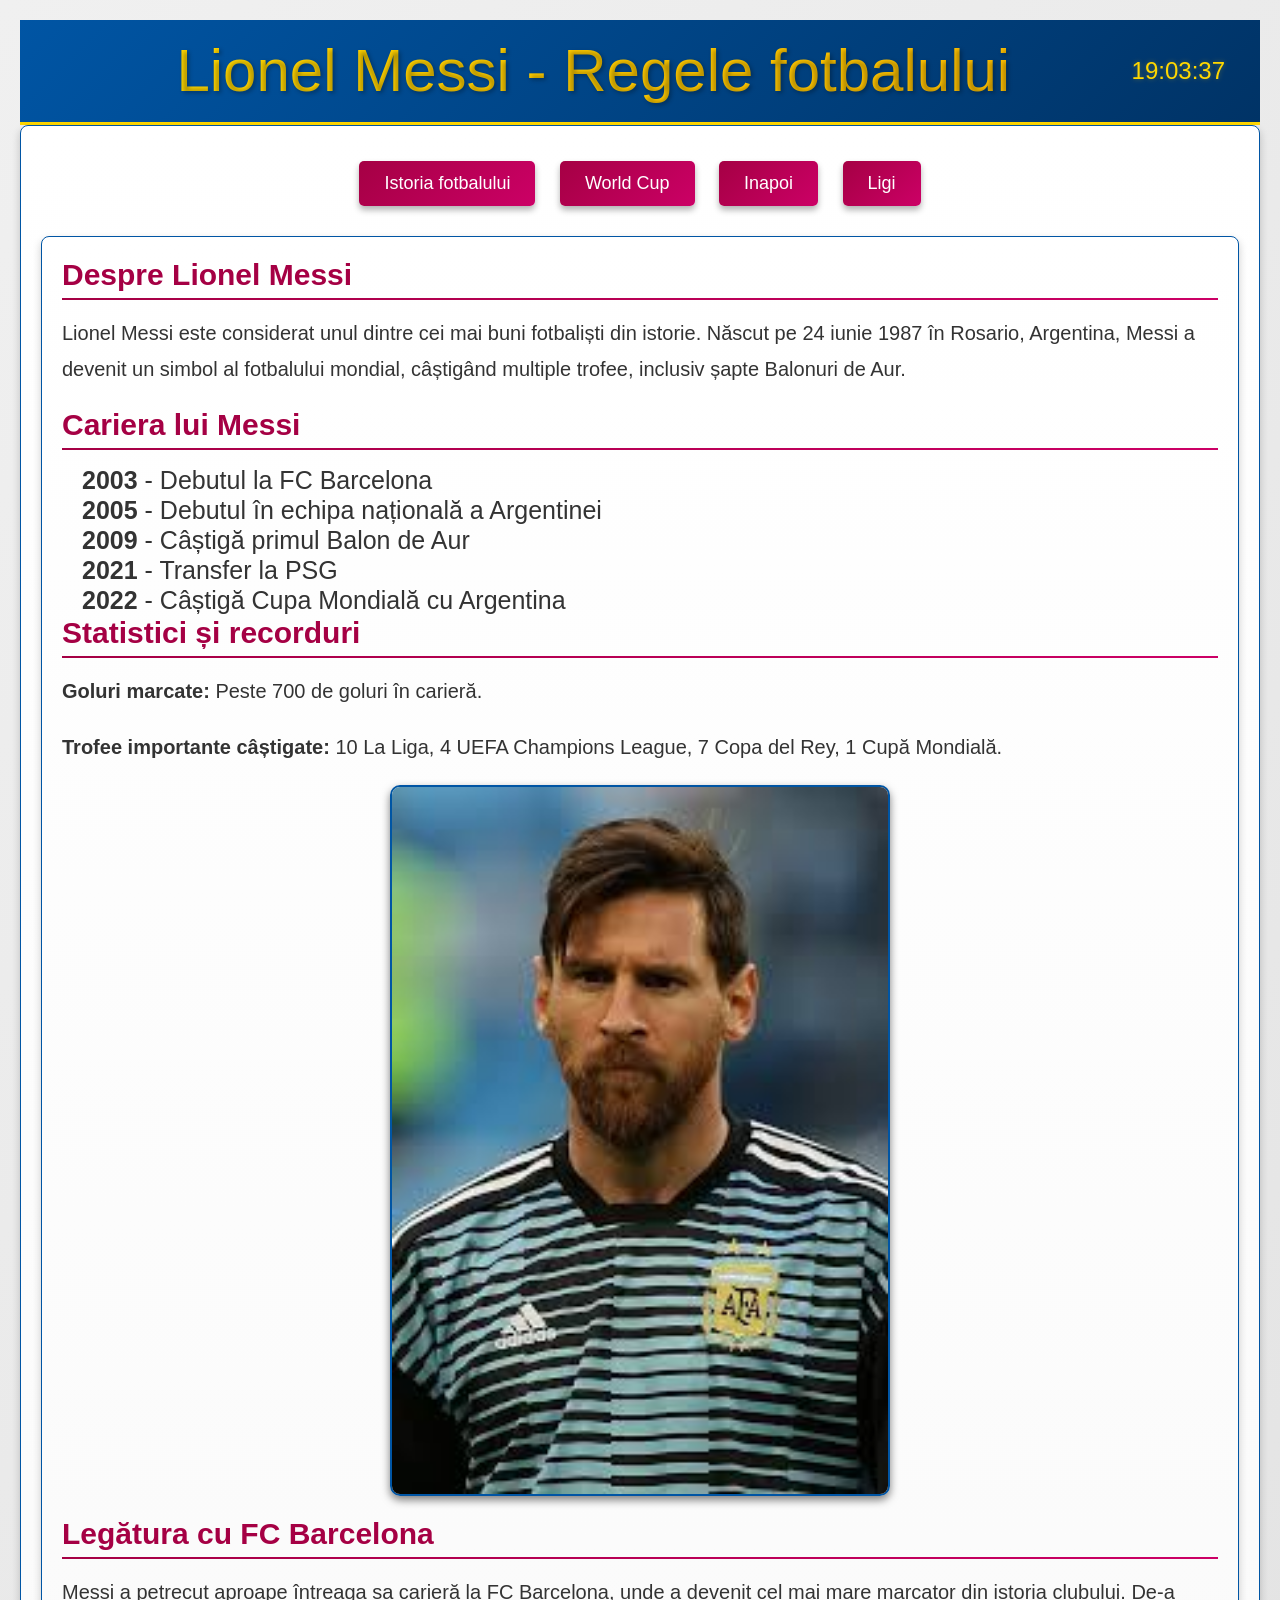
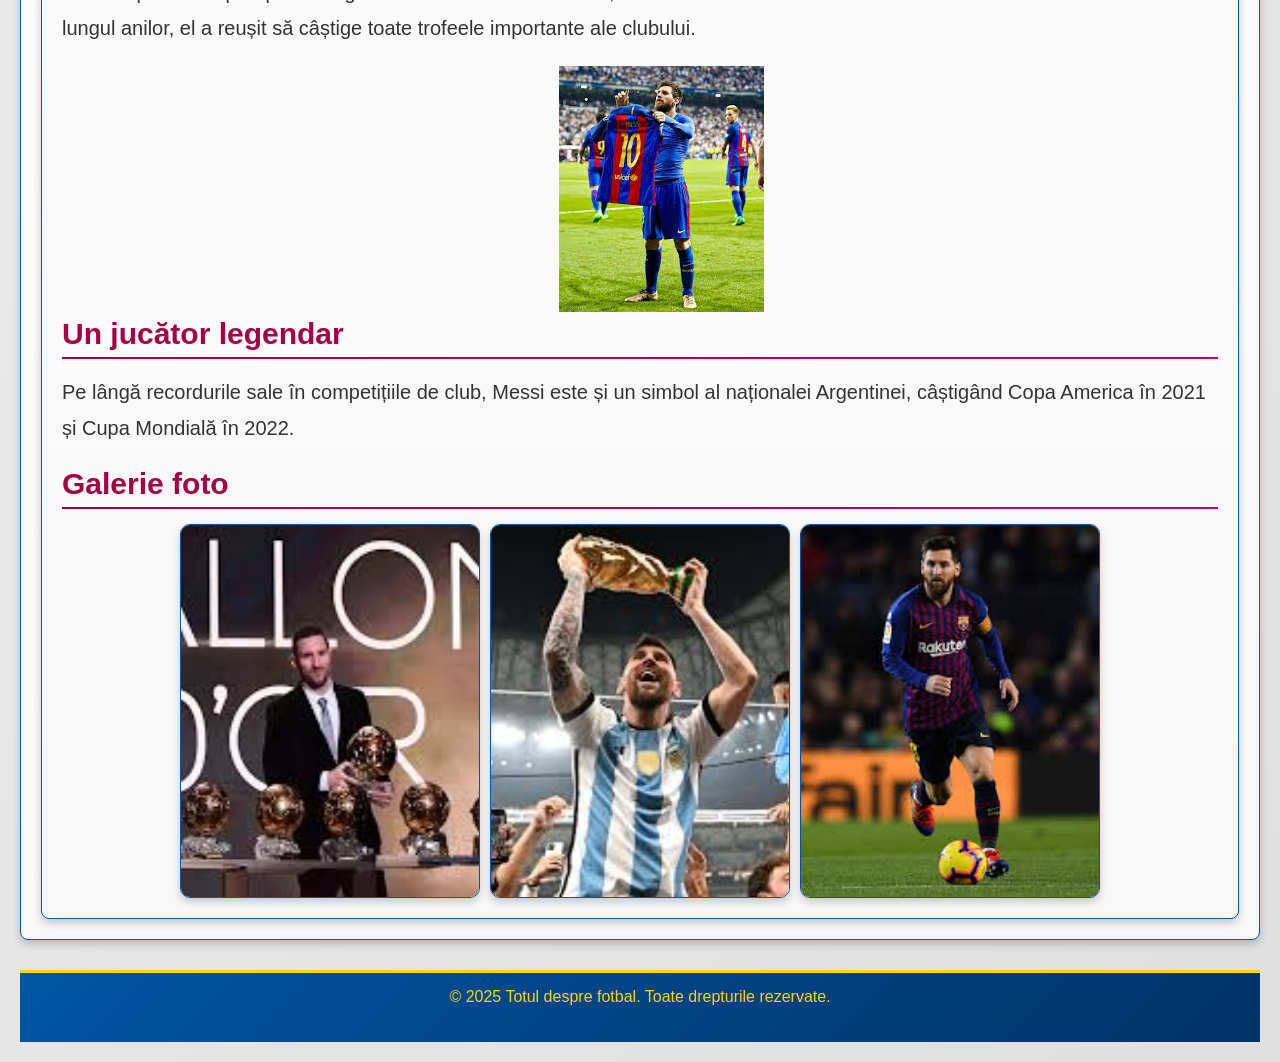
<file: Messi.html>
<!DOCTYPE html>
<html lang="ro">
<head>
    <meta charset="UTF-8">
    <meta name="viewport" content="width=device-width, initial-scale=1.0">
    <title>Totul despre fotbal</title>
    <link rel="stylesheet" href="CSS/messi.css">
    <link rel="icon" type="image/jpg" href="/images/goldan_bol-removebg-preview.png">
</head>
<body>

<header>
    <span id="clock1"></span>
    <span class="titlu">Lionel Messi - Regele fotbalului</span>
    <span id="clock"></span>
</header>

<div class="continut">
    <div class="buttons">
        <a href="istoria ftbl.html"><button>Istoria fotbalului</button></a>
        <a href="World Cup.html"><button>World Cup</button></a>
        <a href="index.html"><button>Inapoi</button></a>
        <div class="dropdown">
            <button class="dropbtn">Ligi</button>
            <div class="dropdown-content">
                <a href="pl.html">Premier League</a>
                <a href="ll.html">La Liga</a>
                <a href="seriaa.html">Serie A</a>
                <a href="bl.html">Bundesliga</a>
                <a href="l1.html">Ligue 1</a>
                <a href="Champions League.html">UEFA Champions League</a>
                <a href="eul.html">UEFA Europa League</a>
                <a href="conl.html">UEFA Europa Conference League</a>
            </div>
        </div>
    </div>

    <div id="info">
        <h2>Despre Lionel Messi</h2>
        <p>Lionel Messi este considerat unul dintre cei mai buni fotbaliști din istorie. Născut pe 24 iunie 1987 în Rosario, Argentina, Messi a devenit un simbol al fotbalului mondial, câștigând multiple trofee, inclusiv șapte Balonuri de Aur.</p>

        <div class="messi_timeline">
            <h3>Cariera lui Messi</h3>
            <ul>
                <li style="font-size: 25px;"><b>2003</b> - Debutul la FC Barcelona</li>
                <li style="font-size: 25px;"><b>2005</b> - Debutul în echipa națională a Argentinei</li>
                <li style="font-size: 25px;"><b>2009</b> - Câștigă primul Balon de Aur</li>
                <li style="font-size: 25px;"><b>2021</b> - Transfer la PSG</li>
                <li style="font-size: 25px;"><b>2022</b> - Câștigă Cupa Mondială cu Argentina</li>
            </ul>
        </div>

        <div class="messi_stats">
            <h3>Statistici și recorduri</h3>
            <p><strong>Goluri marcate:</strong> Peste 700 de goluri în carieră.</p>
            <p><strong>Trofee importante câștigate:</strong> 10 La Liga, 4 UEFA Champions League, 7 Copa del Rey, 1 Cupă Mondială.</p>
            <img class="messi_img" src="/images/messi.jpg" alt="Lionel Messi">
        </div>

        <h3>Legătura cu FC Barcelona</h3>
        <p>Messi a petrecut aproape întreaga sa carieră la FC Barcelona, unde a devenit cel mai mare marcator din istoria clubului. De-a lungul anilor, el a reușit să câștige toate trofeele importante ale clubului.</p>
        <img class="messi_img" src="/images/mesiii.jpg" alt="Lionel Messi la Barcelona" style="margin-left: 43%;">

        <h3>Un jucător legendar</h3>
        <p>Pe lângă recordurile sale în competițiile de club, Messi este și un simbol al naționalei Argentinei, câștigând Copa America în 2021 și Cupa Mondială în 2022.</p>

        <h3>Galerie foto</h3>
        <div class="galerie">
            <img src="/images/mesibalondor.jpg" alt="Messi cu trofeul Balonul de Aur">
            <img src="/images/mesicuargentina.jpg" alt="Messi sărbătorind cu echipa Argentina">
            <img src="/images/mesilabarca.jpg" alt="Messi pe teren">
        </div>
    </div>
</div>
<button onclick="scrollToTop()" id="topBtn" title="Înapoi sus">↑</button>

<footer>
    <p>&copy; 2025 Totul despre fotbal. Toate drepturile rezervate.</p>
</footer>
<script src="JS/messi.js"></script>

</body>
</html>
</file>
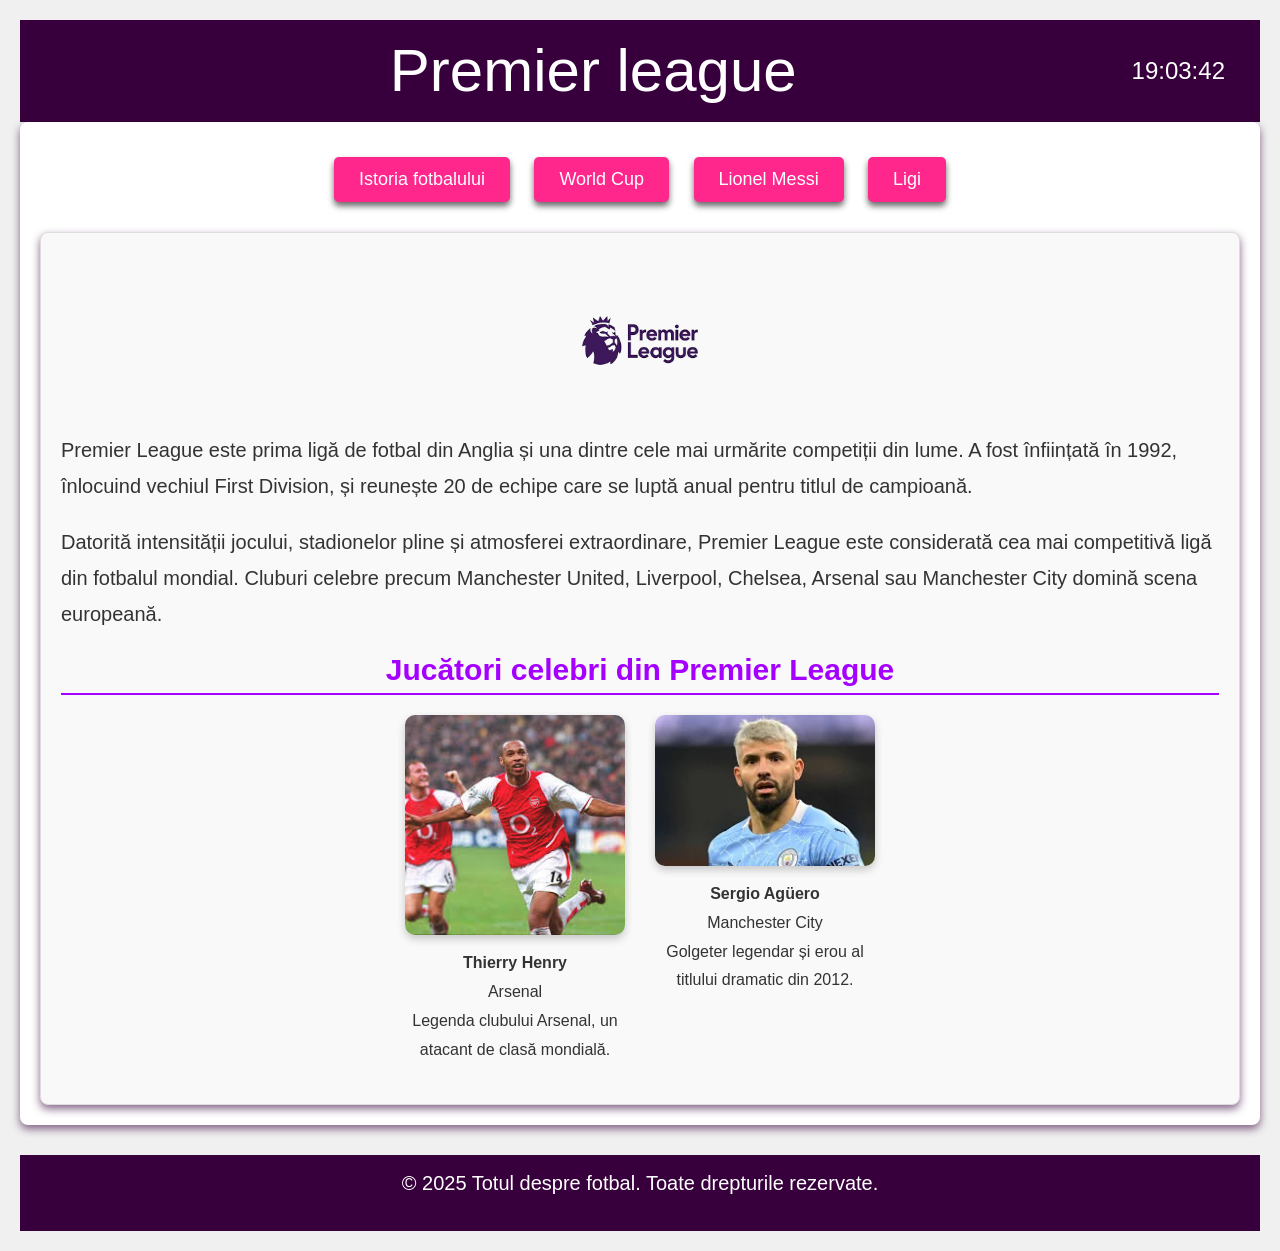
<file: pl.html>
<!DOCTYPE html>
<html lang="ro">
<head>
    <meta charset="UTF-8">
    <meta name="viewport" content="width=device-width, initial-scale=1.0">
    <title>Totul despre fotbal</title>
    <link rel="stylesheet" href="CSS/pl.css">
    <link rel="icon" type="image/jpg" href="/images/goldan_bol-removebg-preview.png">
</head>
<body>

<header>
    <span id="clock1"></span>
    <span class="titlu">Premier league</span>
    <span id="clock"></span>
</header>

<div class="continut">
    <div class="buttons">
        <a href="istoria ftbl.html"><button>Istoria fotbalului</button></a>
        <a href="World Cup.html"><button>World Cup</button></a>
        <a href="Messi.html"><button>Lionel Messi</button></a>
        <div class="dropdown">
            <button class="dropbtn">Ligi</button>
            <div class="dropdown-content">
                <a href="index.html">Inapoi</a>
                <a href="ll.html">La Liga</a>
                <a href="seriaa.html">Serie A</a>
                <a href="bl.html">Bundesliga</a>
                <a href="l1.html">Ligue 1</a>
                <a href="Champions League.html">UEFA Champions League</a>
                <a href="eul.html">UEFA Europa League</a>
                <a href="conl.html">UEFA Europa Conference League</a>
            </div>
        </div>
    </div>
    <div id="info">

        <div style="text-align: center; margin: 20px 0;">
            <img src="images/pl_logo-removebg-preview.png" alt="Premier League Logo" style="width: 180px; height: auto;">
        </div>

        <p>
            Premier League este prima ligă de fotbal din Anglia și una dintre cele mai urmărite competiții din lume. A fost înființată în 1992, înlocuind vechiul First Division, și reunește 20 de echipe care se luptă anual pentru titlul de campioană.
        </p>
        <p>
            Datorită intensității jocului, stadionelor pline și atmosferei extraordinare, Premier League este considerată cea mai competitivă ligă din fotbalul mondial. Cluburi celebre precum Manchester United, Liverpool, Chelsea, Arsenal sau Manchester City domină scena europeană.
        </p>

        <h2 align="center">Jucători celebri din Premier League</h2>
        <div class="jucatori-celebri">
            <div class="card-jucator">
                <img src="images/henry.jpg" alt="Thierry Henry">
                <p><strong>Thierry Henry</strong><br>Arsenal<br>Legenda clubului Arsenal, un atacant de clasă mondială.</p>
            </div>

             <div class="card-jucator">
                <img src="images/aguero.webp" alt="Sergio Agüero">
                <p><strong>Sergio Agüero</strong><br>Manchester City<br>Golgeter legendar și erou al titlului dramatic din 2012.</p>
            </div>
        </div>
    </div>
</div>




    <button onclick="scrollToTop()" id="topBtn" title="Înapoi sus">↑</button>

<footer>
    <p>&copy; 2025 Totul despre fotbal. Toate drepturile rezervate.</p>
</footer>

<script src="JS/pl.js"></script>

</body>
</html>
</file>
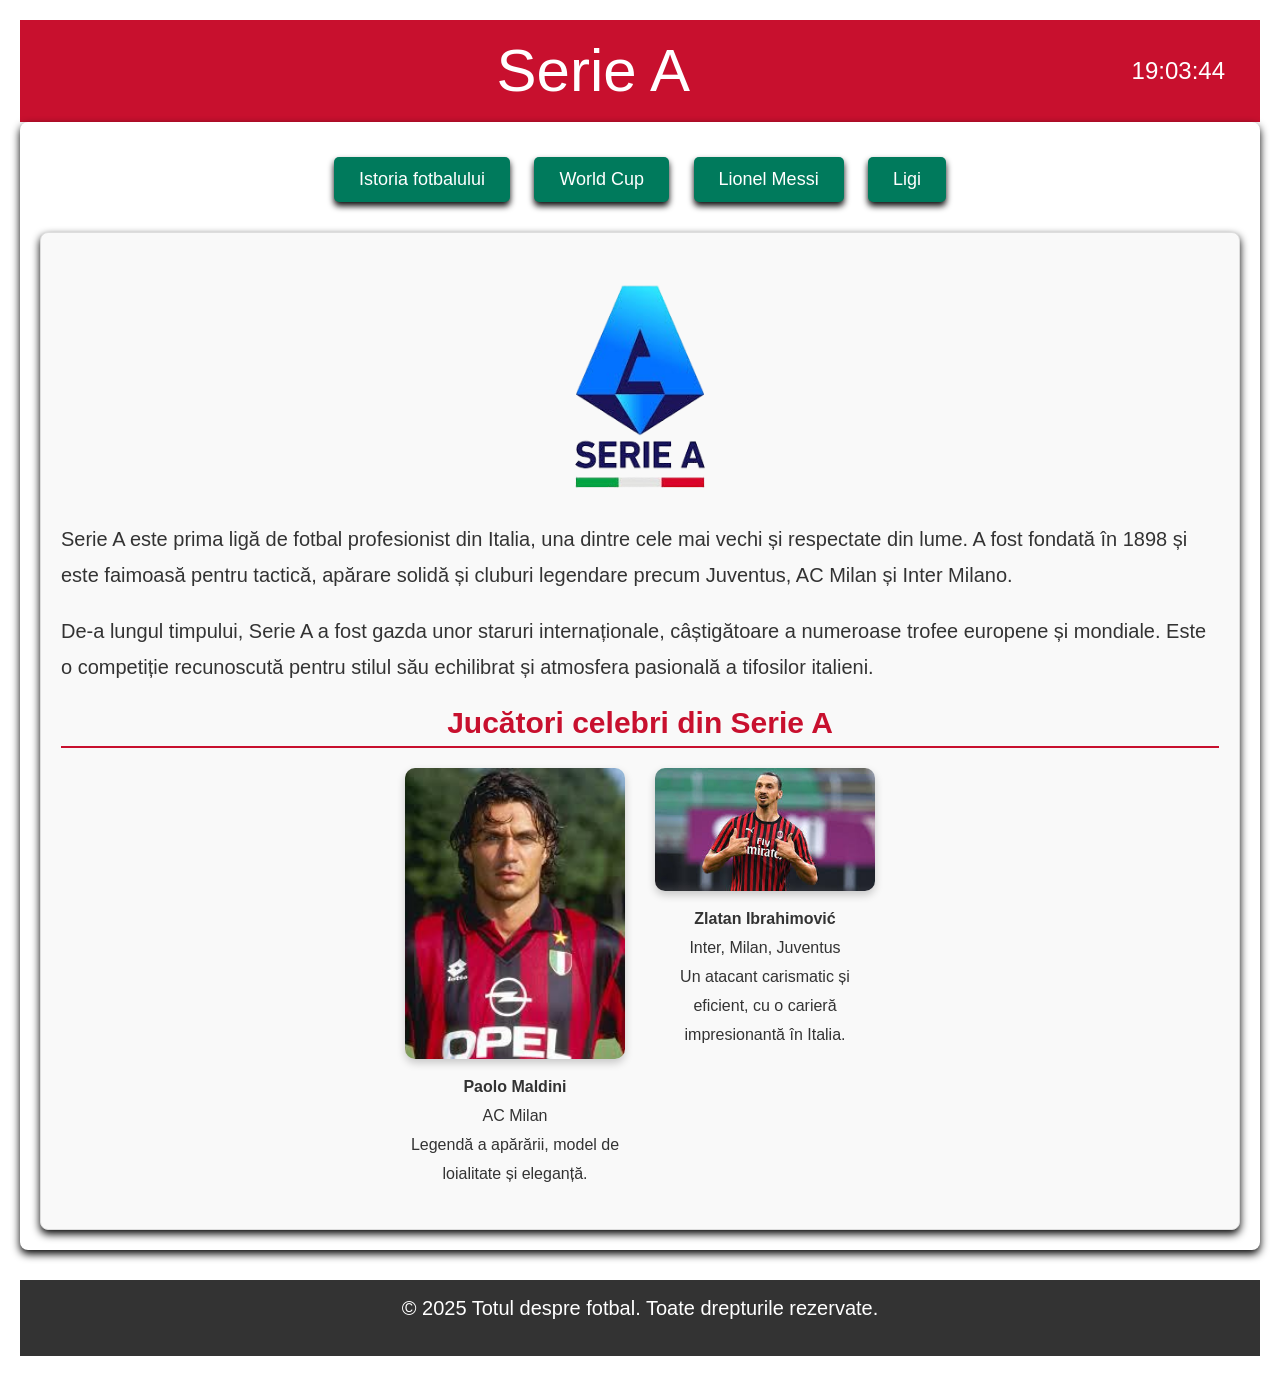
<file: seriaa.html>
<!DOCTYPE html>
<html lang="ro">
<head>
    <meta charset="UTF-8">
    <meta name="viewport" content="width=device-width, initial-scale=1.0">
    <title>Totul despre fotbal</title>
    <link rel="stylesheet" href="CSS/seriaa.css">
    <link rel="icon" type="image/jpg" href="/images/goldan_bol-removebg-preview.png">
</head>
<body>

<header>
    <span id="clock1"></span>
    <span class="titlu">Serie A</span>
    <span id="clock"></span>
</header>

<div class="continut">
    <div class="buttons">
        <a href="istoria ftbl.html"><button>Istoria fotbalului</button></a>
        <a href="World Cup.html"><button>World Cup</button></a>
        <a href="Messi.html"><button>Lionel Messi</button></a>
        <div class="dropdown">
            <button class="dropbtn">Ligi</button>
            <div class="dropdown-content">
                <a href="pl.html">Premier League</a>
                <a href="ll.html">La Liga</a>
                <a href="index.html">Inapoi</a>
                <a href="bl.html">Bundesliga</a>
                <a href="l1.html">Ligue 1</a>
                <a href="Champions League.html">UEFA Champions League</a>
                <a href="eul.html">UEFA Europa League</a>
                <a href="conl.html">UEFA Europa Conference League</a>
            </div>
        </div>
    </div>
    <div id="info">

        <div style="text-align: center; margin: 20px 0;">
            <img src="images/seriea_logo-removebg-preview.png" alt="Serie A Logo" style="width: 180px; height: auto;">
        </div>

        <p>
            Serie A este prima ligă de fotbal profesionist din Italia, una dintre cele mai vechi și respectate din lume. A fost fondată în 1898 și este faimoasă pentru tactică, apărare solidă și cluburi legendare precum Juventus, AC Milan și Inter Milano.
        </p>
        <p>
            De-a lungul timpului, Serie A a fost gazda unor staruri internaționale, câștigătoare a numeroase trofee europene și mondiale. Este o competiție recunoscută pentru stilul său echilibrat și atmosfera pasională a tifosilor italieni.
        </p>

        <h2 align="center">Jucători celebri din Serie A</h2>
        <div class="jucatori-celebri">

            <div class="card-jucator">
                <img src="images/maldini.jpg" alt="Paolo Maldini">
                <p><b>Paolo Maldini</b><br>AC Milan<br>Legendă a apărării, model de loialitate și eleganță.</p>
            </div>

            <div class="card-jucator">
                <img src="images/ibra.jpg" alt="Zlatan Ibrahimović">
                <p><b>Zlatan Ibrahimović</b><br>Inter, Milan, Juventus<br>Un atacant carismatic și eficient, cu o carieră impresionantă în Italia.</p>
            </div>
        </div>
    </div>
</div>







<button onclick="scrollToTop()" id="topBtn" title="Înapoi sus">↑</button>

<footer>
    <p>&copy; 2025 Totul despre fotbal. Toate drepturile rezervate.</p>
</footer>

<script src="JS/index.js"></script>

</body>
</html>
</file>
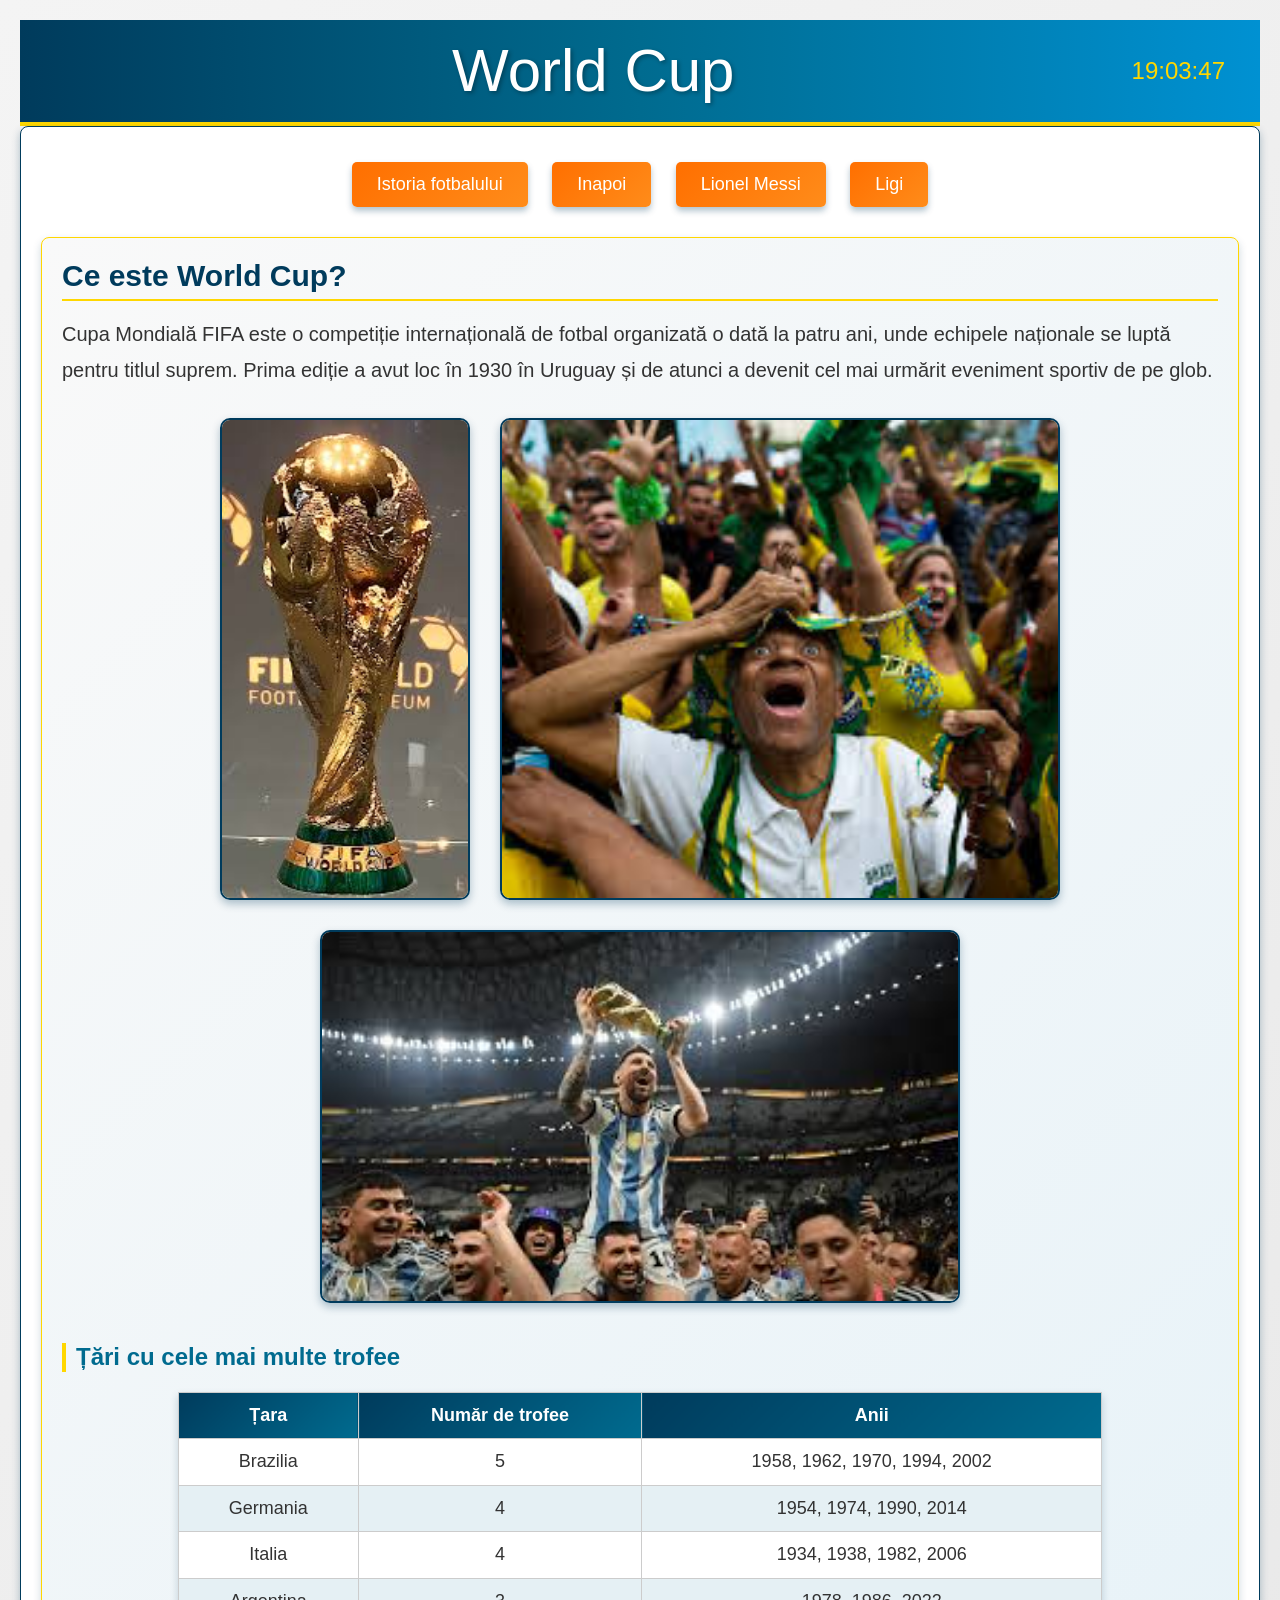
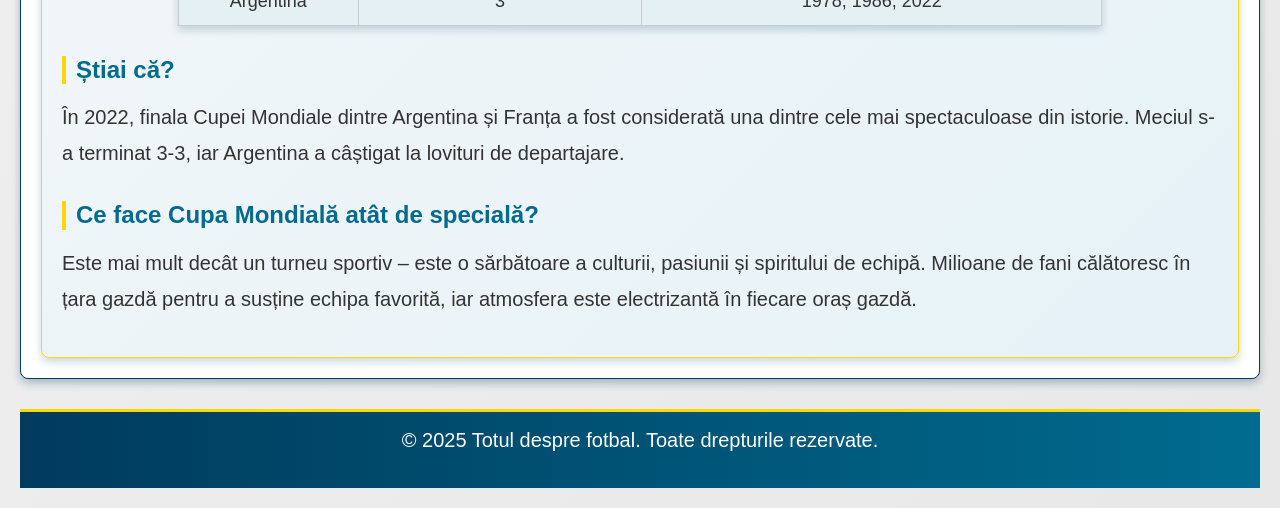
<file: World Cup.html>
<!DOCTYPE html>
<html lang="ro">
<head>
    <meta charset="UTF-8">
    <meta name="viewport" content="width=device-width, initial-scale=1.0">
    <title>Totul despre fotbal</title>
    <link rel="stylesheet" href="CSS/world cup.css">
    <link rel="icon" type="image/jpg" href="/images/goldan_bol-removebg-preview.png">
</head>
<body>

<header>
    <span id="clock1"></span>
    <span class="titlu">World Cup</span>
    <span id="clock"></span>
</header>

<div class="continut">
    <div class="buttons">
        <a href="istoria ftbl.html"><button>Istoria fotbalului</button></a>
        <a href="index.html"><button>Inapoi</button></a>
        <a href="Messi.html"><button>Lionel Messi</button></a>
        <div class="dropdown">
            <button class="dropbtn">Ligi</button>
            <div class="dropdown-content">
                <a href="pl.html">Premier League</a>
                <a href="ll.html">La Liga</a>
                <a href="seriaa.html">Serie A</a>
                <a href="bl.html">Bundesliga</a>
                <a href="l1.html">Ligue 1</a>
                <a href="Champions League.html">UEFA Champions League</a>
                <a href="eul.html">UEFA Europa League</a>
                <a href="conl.html">UEFA Europa Conference League</a>
            </div>
        </div>
    </div>

    <div id="info">
        <h2>Ce este World Cup?</h2>
        <p>
            Cupa Mondială FIFA este o competiție internațională de fotbal organizată o dată la patru ani, unde echipele naționale se luptă pentru titlul suprem. Prima ediție a avut loc în 1930 în Uruguay și de atunci a devenit cel mai urmărit eveniment sportiv de pe glob.
        </p>

        <div class="gallery">
            <img src="/images/trofeu.jpg" alt="Trofeul Cupei Mondiale">
            <img src="/images/fani3.jpg" alt="Fanii la World Cup" style="width: 35em;">
            <img src="/images/celebrare.jpg" alt="Celebrări World Cup" style="width: 40em;">
        </div>

        <h3>Țări cu cele mai multe trofee</h3>
        <table>
            <thead>
                <tr>
                    <th>Țara</th>
                    <th>Număr de trofee</th>
                    <th>Anii</th>
                </tr>
            </thead>
            <tbody>
                <tr>
                    <td>Brazilia</td>
                    <td>5</td>
                    <td>1958, 1962, 1970, 1994, 2002</td>
                </tr>
                <tr>
                    <td>Germania</td>
                    <td>4</td>
                    <td>1954, 1974, 1990, 2014</td>
                </tr>
                <tr>
                    <td>Italia</td>
                    <td>4</td>
                    <td>1934, 1938, 1982, 2006</td>
                </tr>
                <tr>
                    <td>Argentina</td>
                    <td>3</td>
                    <td>1978, 1986, 2022</td>
                </tr>
            </tbody>
        </table>

        <h3>Știai că?</h3>
        <p>
            În 2022, finala Cupei Mondiale dintre Argentina și Franța a fost considerată una dintre cele mai spectaculoase din istorie. Meciul s-a terminat 3-3, iar Argentina a câștigat la lovituri de departajare.
        </p>

        <h3>Ce face Cupa Mondială atât de specială?</h3>
        <p>
            Este mai mult decât un turneu sportiv – este o sărbătoare a culturii, pasiunii și spiritului de echipă. Milioane de fani călătoresc în țara gazdă pentru a susține echipa favorită, iar atmosfera este electrizantă în fiecare oraș gazdă.
        </p>
    </div>
</div>
<button onclick="scrollToTop()" id="topBtn" title="Înapoi sus">↑</button>

<footer>
    <p>&copy; 2025 Totul despre fotbal. Toate drepturile rezervate.</p>
</footer>
<script src="JS/wc.js"></script>

</body>
</html>
</file>
<file: CSS/design.css>
* {
    margin: 0;
    padding: 0;
    box-sizing: border-box;
}

body {
    font-family: 'Arial', sans-serif;
    background-color: #f0f0f0;
    color: #333;
    line-height: 1.2;
    padding: 20px;
}
header {
    background-color: #004d99;
    color: white;
    padding: 15px;
    font-size: 60px;
    display: flex;
    align-items: center;
    justify-content: space-between;
    }
    
.titlu {
    font-size: 60px;
    text-align: center;
}
    
#clock {
    font-size: 24px;
    padding-right: 20px;
}

#clock1 {
    font-size: 24px;
    padding-right: 20px;
    opacity: 0;
}
    
.continut {
    padding: 20px;
    margin: 0 auto;
    background-color: #ffffff;
    border-radius: 8px;
    box-shadow: 0 4px 8px black;
}

h2 {
    color: #004d99;
    font-size: 30px;
    margin-bottom: 15px;
    border-bottom: 2px solid #004d99;
    padding-bottom: 5px;
}
#pozitii{
    color: black;
    font-size: 30px;
    margin-bottom: 15px;
    border-bottom: 0px;
}

p{
    font-size: 20px;
    margin-bottom: 20px;
    line-height: 1.8;
}


.buttons {
    margin-top: 5px;
    text-align: center;
}

.buttons button {
    padding: 12px 25px;
    margin: 10px;
    background-color: #007bff;
    color: white;
    border: none;
    border-radius: 5px;
    font-size: 18px;
    cursor: pointer;
    transition: all 0.3s ease;
    box-shadow: 0 4px 6px rgb(12, 12, 12);
}

.buttons button:hover {
    background-color: #0056b3;
    box-shadow: 0 6px 12px black;
    transform: translateY(-3px);
}

.buttons button:active {
    background-color: #003f7d;
    transform: translateY(1px);
    box-shadow: none;
}
.dropdown {
    position: relative;
    display: inline-block;
}

.dropdown-content {
    display: none;
    position: absolute;
    background-color: #f9f9f9;
    min-width: 160px;
    box-shadow: 0px 8px 16px 0px rgba(0,0,0,0.2);
    z-index: 1;
}

.dropdown-content a {
    color: black;
    padding: 12px 16px;
    text-decoration: none;
    display: block;
}

.dropdown-content a:hover {
    background-color: #f1f1f1;
}

.dropdown:hover .dropdown-content {
    display: block;
}

.dropdown:hover .dropbtn {
    background-color: #004d99;
}

#info {
    margin-top: 20px;
    padding: 20px;
    background-color: #f9f9f9;
    border-radius: 8px;
    border: 1px solid #ddd;
    box-shadow: 0 4px 8px black;
}

footer {
    text-align: center;
    padding: 10px;
    background-color: #333;
    color: white;
    margin-top: 30px;
}
#info {
    display: flex;
    flex-direction: column;
    align-items: center;
    margin: 20px;
}

.fotbal-imagine {
    max-width: 50%;
    height: auto;
    border-radius: 10px;
    margin-top: 20px;
    box-shadow: 0 4px 8px rgba(0, 0, 0, 0.2);
}

.pozitie-imagine {
    display: flex;
    justify-content: center;
    align-items: center;
    margin-top: 20px;
}
#topBtn {
    display: none;
    position: fixed;
    bottom: 30px;
    right: 30px;
    z-index: 1000;
    font-size: 24px;
    background-color: #004d99;
    color: #f1f1f1;
    border: none;
    padding: 12px 16px;
    border-radius: 50%;
    cursor: pointer;
    box-shadow: 0 4px 8px rgba(0, 81, 44, 0.3);
    transition: background-color 0.3s ease, transform 0.3s ease;
}

#topBtn:hover {
    background-color: #001c99;
    transform: scale(1.1);
}
</file>
<file: CSS/bl.css>
* {
    margin: 0;
    padding: 0;
    box-sizing: border-box;
}

body {
    font-family: 'Arial', sans-serif;
    background-color: #ffffff;
    color: #222;
    line-height: 1.2;
    padding: 20px;
}

header {
    background-color: #cc0000; 
    color: white;
    padding: 15px;
    font-size: 60px;
    display: flex;
    justify-content: space-between;
    align-items: center;
}

.titlu {
    font-size: 60px;
}

#clock,
#clock1 {
    font-size: 24px;
    padding-right: 20px;
}

#clock1 {
    opacity: 0;
}

.continut {
    padding: 20px;
    margin: 0 auto;
    background-color: #ffffff;
    border-radius: 8px;
    box-shadow: 0 4px 8px rgba(0,0,0,0.4);
}

h2 {
    color: #cc0000;
    font-size: 30px;
    margin-bottom: 15px;
    border-bottom: 2px solid #cc0000;
    padding-bottom: 5px;
}

p {
    font-size: 20px;
    margin-bottom: 20px;
    line-height: 1.8;
}

.buttons {
    margin-top: 5px;
    text-align: center;
}

.buttons button {
    padding: 12px 25px;
    margin: 10px;
    background-color: #cc0000;
    color: white;
    border: none;
    border-radius: 5px;
    font-size: 18px;
    cursor: pointer;
    transition: all 0.3s ease;
    box-shadow: 0 4px 6px rgba(0,0,0,0.6);
}

.buttons button:hover {
    background-color: #990000;
    transform: translateY(-3px);
    box-shadow: 0 6px 12px rgba(0,0,0,0.7);
}

.buttons button:active {
    background-color: #660000;
    transform: translateY(1px);
    box-shadow: none;
}

.dropdown {
    position: relative;
    display: inline-block;
}

.dropdown-content {
    display: none;
    position: absolute;
    background-color: #cc0000;
    min-width: 160px;
    box-shadow: 0px 8px 16px rgba(0,0,0,0.2);
    z-index: 1;
}

.dropdown-content a {
    color: black;
    padding: 12px 16px;
    text-decoration: none;
    display: block;
}

.dropdown-content a:hover {
    background-color: #a80000;
}

.dropdown:hover .dropdown-content {
    display: block;
}

.dropdown:hover .dropbtn {
    background-color: #990000;
}

#info {
    margin-top: 20px;
    padding: 20px;
    background-color: #f8f8f8;
    border-radius: 8px;
    border: 1px solid #ccc;
    box-shadow: 0 4px 8px rgba(0,0,0,0.3);
}

footer {
    text-align: center;
    padding: 10px;
    background-color: #222;
    color: white;
    margin-top: 30px;
}

#topBtn {
    display: none;
    position: fixed;
    bottom: 30px;
    right: 30px;
    z-index: 1000;
    font-size: 24px;
    background-color: #cc0000;
    color: white;
    border: none;
    padding: 12px 16px;
    border-radius: 50%;
    cursor: pointer;
    box-shadow: 0 4px 8px rgba(0,0,0,0.6);
    transition: background-color 0.3s ease, transform 0.3s ease;
}

#topBtn:hover {
    background-color: #990000;
    transform: scale(1.1);
}

.jucatori-celebri {
    display: flex;
    flex-wrap: wrap;
    justify-content: center;
    gap: 30px;
    margin-top: 20px;
}

.card-jucator {
    text-align: center;
    width: 220px;
}

.card-jucator img {
    width: 100%;
    height: auto;
    border-radius: 10px;
    transition: transform 0.3s ease, box-shadow 0.3s ease;
    box-shadow: 0 4px 8px rgba(0, 0, 0, 0.2);
}

.card-jucator img:hover {
    transform: scale(1.05);
    box-shadow: 0 6px 12px rgba(0, 0, 0, 0.3);
}

.card-jucator p {
    margin-top: 10px;
    font-size: 16px;
}
</file>
<file: CSS/conl.css>
* {
    margin: 0;
    padding: 0;
    box-sizing: border-box;
}

body {
    font-family: 'Arial', sans-serif;
    background-color: #FFFFFF;
    color: #333;
    line-height: 1.2;
    padding: 20px;
}

header {
    background: linear-gradient(to right, #121e2b, #1a2b3d);
    color: #6BBF47; 
    padding: 15px;
    font-size: 60px;
    display: flex;
    justify-content: space-between;
    align-items: center;
    border-bottom: 5px solid #6BBF47;
}

.titlu {
    font-size: 60px;
    text-shadow: 2px 2px 4px rgba(0, 0, 0, 0.5);
}

#clock, #clock1 {
    font-size: 24px;
    padding: 0 20px;
    color: #6BBF47;
}

.continut {
    padding: 20px;
    margin: 0 auto;
    background-color: #FFFFFF;
    border-radius: 8px;
    box-shadow: 0 4px 8px rgba(0, 0, 0, 0.3);
    border: 2px solid #121e2b;
}

h2 {
    color: #121e2b;
    font-size: 30px;
    margin-bottom: 15px;
    border-bottom: 2px solid #6BBF47;
    padding-bottom: 5px;
    text-shadow: 1px 1px 2px rgba(0, 0, 0, 0.1);
}

p {
    font-size: 20px;
    margin-bottom: 20px;
    line-height: 1.8;
}

.buttons {
    margin-top: 5px;
    text-align: center;
}

.buttons button {
    padding: 12px 25px;
    margin: 10px;
    background: linear-gradient(to bottom, #121e2b, #1a2b3d);
    color: #6BBF47;
    border: 2px solid #6BBF47;
    border-radius: 5px;
    font-size: 18px;
    cursor: pointer;
    transition: all 0.3s ease;
    box-shadow: 0 4px 6px rgba(0, 0, 0, 0.3);
}

.buttons button:hover {
    background: linear-gradient(to bottom, #6BBF47, #5aac3a);
    color: #1C3C5D;
    box-shadow: 0 6px 12px rgba(0, 0, 0, 0.4);
    transform: translateY(-3px);
}

.buttons button:active {
    background-color: #4D9D2F;
    transform: translateY(1px);
    box-shadow: none;
}

.dropdown {
    position: relative;
    display: inline-block;
}

.dropdown-content {
    display: none;
    position: absolute;
    background: linear-gradient(to bottom, #121e2b, #1a2b3d);
    min-width: 160px;
    box-shadow: 0px 8px 16px 0px rgba(0,0,0,0.4);
    z-index: 1;
    border: 1px solid #6BBF47;
}

.dropdown-content a {
    color: #6BBF47;
    padding: 12px 16px;
    text-decoration: none;
    display: block;
    transition: background-color 0.3s;
}

.dropdown-content a:hover {
    background: linear-gradient(to right, #2A4F7A, #3a5f8a);
    color: #6BBF47;
}

.dropdown:hover .dropdown-content {
    display: block;
}

.dropdown:hover .dropbtn {
    background: linear-gradient(to bottom, #6BBF47, #5aac3a);
    color: #121e2b;
}

#info {
    margin-top: 20px;
    padding: 20px;
    background-color: #FFFFFF;
    border-radius: 8px;
    border: 1px solid #121e2b;
    box-shadow: 0 4px 8px rgba(0, 0, 0, 0.2);
}

footer {
    text-align: center;
    padding: 10px;
    background: linear-gradient(to right, #121e2b, #1a2b3d);
    color: #6BBF47;
    margin-top: 30px;
    border-top: 3px solid #6BBF47;
}

#topBtn {
    display: none;
    position: fixed;
    bottom: 30px;
    right: 30px;
    z-index: 1000;
    font-size: 24px;
    background: linear-gradient(to bottom, #121e2b, #1a2b3d);
    color: #6BBF47;
    border: 2px solid #6BBF47;
    padding: 12px 16px;
    border-radius: 50%;
    cursor: pointer;
    box-shadow: 0 4px 8px rgba(0, 0, 0, 0.3);
    transition: all 0.3s ease;
}

#topBtn:hover {
    background: linear-gradient(to bottom, #6BBF47, #5aac3a);
    color: #121e2b;
    transform: scale(1.1);
}

.img_mare {
    display: block;
    max-width: 80%;
    height: auto;
    margin: 20px auto;
    border: 3px solid #121e2b;
    border-radius: 8px;
    box-shadow: 0 4px 8px rgba(0, 0, 0, 0.3);
}

.img_mica {
    display: inline-block;
    max-width: 45%;
    height: auto;
    margin: 10px;
    border: 2px solid #121e2b;
    border-radius: 5px;
    box-shadow: 0 3px 6px rgba(0, 0, 0, 0.2);
}

table {
    width: 100%;
    border-collapse: collapse;
    margin: 20px 0;
    box-shadow: 0 2px 4px rgba(0, 0, 0, 0.1);
}

table, th, td {
    border: 1px solid #121e2b;
}

th {
    background: linear-gradient(to bottom, #121e2b, #1a2b3d);
    color: #6BBF47;
    padding: 12px;
    text-align: left;
}

td {
    padding: 10px;
    background-color: #FFFFFF;
}
</file>
<file: CSS/eul.css>
* {
    margin: 0;
    padding: 0;
    box-sizing: border-box;
}

body {
    font-family: 'Arial', sans-serif;
    background: linear-gradient(to bottom, #FFFFFF, #F8F8F8);
    color: #333;
    line-height: 1.2;
    padding: 20px;
}

header {
    background: linear-gradient(to right, #2E2E2E, #3E3E3E);
    color: #FFA500;
    padding: 15px;
    font-size: 60px;
    display: flex;
    justify-content: space-between;
    align-items: center;
    border-bottom: 5px solid #FFA500;
}

.titlu {
    font-size: 60px;
    text-shadow: 2px 2px 4px rgba(0, 0, 0, 0.5);
    background: linear-gradient(to right, #FFA500, #FFC04D);
    -webkit-background-clip: text;
    background-clip: text;
    color: transparent;
}

#clock, #clock1 {
    font-size: 24px;
    padding: 0 20px;
    color: #FFA500;
}

.continut {
    padding: 20px;
    margin: 0 auto;
    background-color: #FFFFFF;
    border-radius: 8px;
    box-shadow: 0 4px 8px rgba(0, 0, 0, 0.3);
    border: 2px solid #FFA500;
}

h2 {
    color: #FFA500;
    font-size: 30px;
    margin-bottom: 15px;
    border-bottom: 2px solid;
    border-image: linear-gradient(to right, #FFA500, #FF8C00) 1;
    padding-bottom: 5px;
    text-shadow: 1px 1px 2px rgba(0, 0, 0, 0.2);
}

p {
    font-size: 20px;
    margin-bottom: 20px;
    line-height: 1.8;
}

.buttons {
    margin-top: 5px;
    text-align: center;
}

.buttons button {
    padding: 12px 25px;
    margin: 10px;
    background: linear-gradient(to bottom, #2E2E2E, #404040);
    color: #FFA500;
    border: 2px solid #FFA500;
    border-radius: 5px;
    font-size: 18px;
    cursor: pointer;
    transition: all 0.3s ease;
    box-shadow: 0 4px 6px rgba(0, 0, 0, 0.3);
}

.buttons button:hover {
    background: linear-gradient(to bottom, #FFA500, #FF8C00);
    color: #2E2E2E;
    box-shadow: 0 6px 12px rgba(0, 0, 0, 0.4);
    transform: translateY(-3px);
}

.buttons button:active {
    background: linear-gradient(to bottom, #CC7A00, #E68A00);
    transform: translateY(1px);
    box-shadow: none;
}

.dropdown {
    position: relative;
    display: inline-block;
}

.dropdown-content {
    display: none;
    position: absolute;
    background: linear-gradient(to bottom, #2E2E2E, #3E3E3E);
    min-width: 160px;
    box-shadow: 0px 8px 16px 0px rgba(0,0,0,0.4);
    z-index: 1;
    border: 1px solid #FFA500;
}

.dropdown-content a {
    color: #FFA500;
    padding: 12px 16px;
    text-decoration: none;
    display: block;
    transition: background-color 0.3s;
}

.dropdown-content a:hover {
    background: linear-gradient(to right, #4A4A4A, #5A5A5A);
    color: #FFA500;
}

.dropdown:hover .dropdown-content {
    display: block;
}

.dropdown:hover .dropbtn {
    background: linear-gradient(to bottom, #FFA500, #FF8C00);
    color: #2E2E2E;
}

#info {
    margin-top: 20px;
    padding: 20px;
    background-color: #FFFFFF;
    border-radius: 8px;
    border: 1px solid #FFA500;
    box-shadow: 0 4px 8px rgba(0, 0, 0, 0.2);
}

footer {
    text-align: center;
    padding: 10px;
    background: linear-gradient(to right, #2E2E2E, #3E3E3E);
    color: #FFA500;
    margin-top: 30px;
    border-top: 3px solid #FFA500;
}

#topBtn {
    display: none;
    position: fixed;
    bottom: 30px;
    right: 30px;
    z-index: 1000;
    font-size: 24px;
    background: linear-gradient(to bottom, #2E2E2E, #404040);
    color: #FFA500;
    border: 2px solid #FFA500;
    padding: 12px 16px;
    border-radius: 50%;
    cursor: pointer;
    box-shadow: 0 4px 8px rgba(0, 0, 0, 0.3);
    transition: all 0.3s ease;
}

#topBtn:hover {
    background: linear-gradient(to bottom, #FFA500, #FF8C00);
    color: #2E2E2E;
    transform: scale(1.1);
}

.img_mare {
    display: block;
    max-width: 80%;
    height: auto;
    margin: 20px auto;
    border: 3px solid #FFA500;
    border-radius: 8px;
    box-shadow: 0 4px 8px rgba(0, 0, 0, 0.3);
}

.img_mica {
    display: inline-block;
    max-width: 45%;
    height: auto;
    margin: 10px;
    border: 2px solid #FFA500;
    border-radius: 5px;
    box-shadow: 0 3px 6px rgba(0, 0, 0, 0.2);
}

table {
    width: 100%;
    border-collapse: collapse;
    margin: 20px 0;
    box-shadow: 0 2px 4px rgba(0, 0, 0, 0.1);
}

table, th, td {
    border: 1px solid #FFA500;
}

th {
    background: linear-gradient(to bottom, #2E2E2E, #404040);
    color: #FFA500;
    padding: 12px;
    text-align: left;
}

td {
    padding: 10px;
    background-color: #FFFFFF;
}
</file>
<file: CSS/l1.css>
* {
    margin: 0;
    padding: 0;
    box-sizing: border-box;
}

body {
    font-family: 'Arial', sans-serif;
    background-color: #f0f0f0;
    color: #333;
    line-height: 1.2;
    padding: 20px;
}

body {
    font-family: 'Arial', sans-serif;
    background-color: #f0f0f0;
    color: #333;
    line-height: 1.6;
    padding: 20px;
}
header {
    background-color: #004d99;
    color: white;
    padding: 15px;
    font-size: 60px;
    display: flex;
    justify-content: space-between;
    align-items: center;
    }
    
.titlu {
    font-size: 60px;
}
    
#clock {
    font-size: 24px;
    padding-right: 20px;
}

#clock1 {
    font-size: 24px;
    padding-right: 20px;
    opacity: 0;
}

.continut {
    padding: 20px;
    margin: 0 auto;
    background-color: #ffffff;
    border-radius: 8px;
    box-shadow: 0 4px 8px black;
}

h2 {
    color: #004d99;
    font-size: 30px;
    margin-bottom: 15px;
    border-bottom: 2px solid #004d99;
    padding-bottom: 5px;
}

p{
    font-size: 20px;
    margin-bottom: 20px;
    line-height: 1.8;
}

.buttons {
    margin-top: 5px;
    text-align: center;
}

.buttons button {
    padding: 12px 25px;
    margin: 10px;
    background-color: #007bff;
    color: white;
    border: none;
    border-radius: 5px;
    font-size: 18px;
    cursor: pointer;
    transition: all 0.3s ease;
    box-shadow: 0 4px 6px rgb(12, 12, 12);
}

.buttons button:hover {
    background-color: #0056b3;
    box-shadow: 0 6px 12px black;
    transform: translateY(-3px);
}

.buttons button:active {
    background-color: #003f7d;
    transform: translateY(1px);
    box-shadow: none;
}
.dropdown {
    position: relative;
    display: inline-block;
}

.dropdown-content {
    display: none;
    position: absolute;
    background-color: #007bff;
    min-width: 160px;
    box-shadow: 0px 8px 16px 0px rgba(0,0,0,0.2);
    z-index: 1;
}

.dropdown-content a {
    color: black;
    padding: 12px 16px;
    text-decoration: none;
    display: block;
}

.dropdown-content a:hover {
    background-color: #005fbe;
}

.dropdown:hover .dropdown-content {
    display: block;
}

.dropdown:hover .dropbtn {
    background-color: #004d99;
}

#info {
    margin-top: 20px;
    padding: 20px;
    background-color: #f9f9f9;
    border-radius: 8px;
    border: 1px solid #ddd;
    box-shadow: 0 4px 8px black;
}

footer {
    text-align: center;
    padding: 10px;
    background-color: #333;
    color: white;
    margin-top: 30px;
}
#topBtn {
    display: none;
    position: fixed;
    bottom: 30px;
    right: 30px;
    z-index: 1000;
    font-size: 24px;
    background-color: #004d99;
    color: white;
    border: none;
    padding: 12px 16px;
    border-radius: 50%;
    cursor: pointer;
    box-shadow: 0 4px 8px black;
    transition: background-color 0.3s ease, transform 0.3s ease;
}

#topBtn:hover {
    background-color: #007bff;
    transform: scale(1.1);
}
.jucatori-celebri {
    display: flex;
    flex-wrap: wrap;
    justify-content: center;
    gap: 30px;
    margin-top: 20px;
}

.card-jucator {
    text-align: center;
    width: 220px;
}

.card-jucator img {
    width: 100%;
    height: auto;
    border-radius: 10px;
    transition: transform 0.3s ease, box-shadow 0.3s ease;
    box-shadow: 0 4px 8px rgba(0, 0, 0, 0.2);
}

.card-jucator img:hover {
    transform: scale(1.05);
    box-shadow: 0 6px 12px rgba(0, 0, 0, 0.3);
}

.card-jucator p {
    margin-top: 10px;
    font-size: 16px;
}
</file>
<file: CSS/ll.css>
* {
    margin: 0;
    padding: 0;
    box-sizing: border-box;
}

body {
    font-family: 'Arial', sans-serif;
    background-color: #f0f0f0;
    color: #333;
    line-height: 1.2;
    padding: 20px;
}

header {
    background-color: #c00000; 
    color: white;
    padding: 15px;
    font-size: 60px;
    display: flex;
    justify-content: space-between;
    align-items: center;
}

.titlu {
    font-size: 60px;
}

#clock, #clock1 {
    font-size: 24px;
    padding-right: 20px;
}

#clock1 {
    opacity: 0;
}

.continut {
    padding: 20px;
    margin: 0 auto;
    background-color: #ffffff;
    border-radius: 8px;
    box-shadow: 0 4px 8px black;
}

h2 {
    color: #c00000;
    font-size: 30px;
    margin-bottom: 15px;
    border-bottom: 2px solid c00000;
    padding-bottom: 5px;
}

p {
    font-size: 20px;
    margin-bottom: 20px;
    line-height: 1.8;
}

.buttons {
    margin-top: 5px;
    text-align: center;
}

.buttons button {
    padding: 12px 25px;
    margin: 10px;
    background-color: #ffd700; 
    color: #000;
    border: none;
    border-radius: 5px;
    font-size: 18px;
    cursor: pointer;
    transition: all 0.3s ease;
    box-shadow: 0 4px 6px rgba(0, 0, 0, 0.6);
}

.buttons button:hover {
    background-color: #e6c200;
    box-shadow: 0 6px 12px black;
    transform: translateY(-3px);
}

.buttons button:active {
    background-color: #ccaa00;
    transform: translateY(1px);
    box-shadow: none;
}

.dropdown {
    position: relative;
    display: inline-block;
}

.dropdown-content {
    display: none;
    position: absolute;
    background-color:  #ffd700;
    min-width: 160px;
    box-shadow: 0px 8px 16px rgba(0,0,0,0.2);
    z-index: 1;
}

.dropdown-content a {
    color: black;
    padding: 12px 16px;
    text-decoration: none;
    display: block;
}

.dropdown-content a:hover {
    background-color: #ccaa00;
}

.dropdown:hover .dropdown-content {
    display: block;
}

.dropdown:hover .dropbtn {
    background-color: c00000;
}

#info {
    margin-top: 20px;
    padding: 20px;
    background-color: #f9f9f9;
    border-radius: 8px;
    border: 1px solid #ddd;
    box-shadow: 0 4px 8px black;
}

footer {
    text-align: center;
    padding: 10px;
    background-color: #333;
    color: white;
    margin-top: 30px;
}

#topBtn {
    display: none;
    position: fixed;
    bottom: 30px;
    right: 30px;
    z-index: 1000;
    font-size: 24px;
    background-color: c00000;
    color: white;
    border: none;
    padding: 12px 16px;
    border-radius: 50%;
    cursor: pointer;
    box-shadow: 0 4px 8px black;
    transition: background-color 0.3s ease, transform 0.3s ease;
}

#topBtn:hover {
    background-color: #a30000;
    transform: scale(1.1);
}

.jucatori-celebri {
    display: flex;
    flex-wrap: wrap;
    justify-content: center;
    gap: 30px;
    margin-top: 20px;
}

.card-jucator {
    text-align: center;
    width: 220px;
}

.card-jucator img {
    width: 100%;
    height: auto;
    border-radius: 10px;
    transition: transform 0.3s ease, box-shadow 0.3s ease;
    box-shadow: 0 4px 8px rgba(0, 0, 0, 0.2);
}

.card-jucator img:hover {
    transform: scale(1.05);
    box-shadow: 0 6px 12px rgba(0, 0, 0, 0.3);
}

.card-jucator p {
    margin-top: 10px;
    font-size: 16px;
}
</file>
<file: CSS/messi.css>
* {
    margin: 0;
    padding: 0;
    box-sizing: border-box;
}

body {
    font-family: 'Arial', sans-serif;
    background: linear-gradient(135deg, #f0f0f0 0%, #e0e0e0 100%);
    color: #333;
    line-height: 1.2;
    padding: 20px;
}

header {
    background: linear-gradient(135deg, #0055A4 0%, #003366 100%); /* Barcelona/Argentina blue gradient */
    color: #FFD700;
    padding: 15px;
    font-size: 60px;
    display: flex;
    justify-content: space-between;
    align-items: center;
    border-bottom: 3px solid #FFD700;
}

.titlu {
    font-size: 60px;
    color: #FFD700;
    text-shadow: 2px 2px 4px rgba(0, 0, 0, 0.3);
    background: linear-gradient(to right, #FFD700, #FFC000);
    -webkit-background-clip: text;
    background-clip: text;
    color: transparent;
}

#clock, #clock1 {
    font-size: 24px;
    padding-right: 20px;
    color: #FFD700;
    text-shadow: 0 0 5px rgba(255, 215, 0, 0.3);
}

.continut {
    padding: 20px;
    margin: 0 auto;
    background: linear-gradient(to bottom, #ffffff 0%, #f8f8f8 100%);
    border-radius: 8px;
    box-shadow: 0 4px 8px rgba(0, 0, 0, 0.2);
    border: 1px solid #0055A4;
}

h2, h3 {
    color: #A50044; /* Argentina red */
    font-size: 30px;
    margin-bottom: 15px;
    border-bottom: 2px solid;
    border-image: linear-gradient(to right, #A50044, #CC0066) 1;
    padding-bottom: 5px;
}

p {
    font-size: 20px;
    margin-bottom: 20px;
    line-height: 1.8;
}

.buttons {
    margin-top: 5px;
    text-align: center;
}

.buttons button {
    padding: 12px 25px;
    margin: 10px;
    background: linear-gradient(135deg, #A50044 0%, #CC0066 100%); /* Argentina red gradient */
    color: white;
    border: none;
    border-radius: 5px;
    font-size: 18px;
    cursor: pointer;
    transition: all 0.3s ease;
    box-shadow: 0 4px 6px rgba(0, 0, 0, 0.3);
}

.buttons button:hover {
    background: linear-gradient(135deg, #800033 0%, #A50044 100%);
    box-shadow: 0 6px 12px rgba(0, 0, 0, 0.4);
    transform: translateY(-3px);
}

.buttons button:active {
    background: linear-gradient(135deg, #5a0025 0%, #800033 100%);
    transform: translateY(1px);
    box-shadow: none;
}

.dropdown {
    position: relative;
    display: inline-block;
}

.dropdown-content {
    display: none;
    position: absolute;
    background: linear-gradient(135deg, #f9f9f9 0%, #e9e9e9 100%);
    min-width: 160px;
    box-shadow: 0px 8px 16px 0px rgba(0,0,0,0.2);
    z-index: 1;
    border: 1px solid #0055A4;
}

.dropdown-content a {
    color: #0055A4;
    padding: 12px 16px;
    text-decoration: none;
    display: block;
    transition: all 0.3s;
}

.dropdown-content a:hover {
    background: linear-gradient(135deg, #e0e0e0 0%, #d0d0d0 100%);
    color: #A50044;
}

.dropdown:hover .dropdown-content {
    display: block;
}

.dropdown:hover .dropbtn {
    background: linear-gradient(135deg, #A50044 0%, #CC0066 100%);
    color: white;
}

#info {
    margin-top: 20px;
    padding: 20px;
    background: linear-gradient(to bottom, #ffffff 0%, #f8f8f8 100%);
    border-radius: 8px;
    border: 1px solid #0055A4;
    box-shadow: 0 4px 8px rgba(0, 0, 0, 0.2);
}

footer {
    text-align: center;
    padding: 10px;
    background: linear-gradient(135deg, #0055A4 0%, #003366 100%);
    color: #FFD700;
    margin-top: 30px;
    border-top: 3px solid #FFD700;
}

footer p {
    font-size: 16px;
}

.messi_timeline ul {
    list-style-type: none;
    padding-left: 20px;
}

.messi_stats img {
    width: 100%;
    max-width: 500px;
    display: block;
    margin: 20px auto;
    border-radius: 10px;
    box-shadow: 0 4px 8px rgba(0,0,0,0.5);
    object-fit: cover;
    transition: transform 0.3s ease, box-shadow 0.3s ease;
    border: 2px solid #0055A4;
}

.messi_stats img:hover {
    transform: scale(1.01);
    box-shadow: 0 8px 16px rgba(0,0,0,0.3);
}

.galerie {
    display: flex;
    gap: 10px;
    justify-content: center;
    flex-wrap: wrap;
}

.galerie img {
    width: 100%;
    max-width: 300px;
    height: auto;
    border-radius: 10px;
    object-fit: cover;
    box-shadow: 0 4px 8px rgba(0,0,0,0.2);
    transition: transform 0.3s ease, box-shadow 0.3s ease;
    border: 1px solid #0055A4;
}

.galerie img:hover {
    transform: scale(1.03);
    box-shadow: 0 6px 12px rgba(0,0,0,0.3);
}

#topBtn {
    display: none;
    position: fixed;
    bottom: 30px;
    right: 30px;
    z-index: 1000;
    font-size: 24px;
    background: linear-gradient(135deg, #A50044 0%, #CC0066 100%);
    color: white;
    border: none;
    padding: 12px 16px;
    border-radius: 50%;
    cursor: pointer;
    box-shadow: 0 4px 8px rgba(0, 0, 0, 0.3);
    transition: all 0.3s ease;
}

#topBtn:hover {
    background: linear-gradient(135deg, #800033 0%, #A50044 100%);
    transform: scale(1.1);
}
</file>
<file: CSS/pl.css>
* {
    margin: 0;
    padding: 0;
    box-sizing: border-box;
}

body {
    font-family: 'Arial', sans-serif;
    background-color: #f0f0f0;
    color: #333;
    line-height: 1.2;
    padding: 20px;
}

header {
    background-color: #37003c; 
    color: white;
    padding: 15px;
    font-size: 60px;
    display: flex;
    justify-content: space-between;
    align-items: center;
}

.titlu {
    font-size: 60px;
}

#clock, #clock1 {
    font-size: 24px;
    padding-right: 20px;
}

#clock1 {
    opacity: 0;
}

.continut {
    padding: 20px;
    margin: 0 auto;
    background-color: #ffffff;
    border-radius: 8px;
    box-shadow: 0 4px 8px rgba(55, 0, 60, 0.6);
}

h2 {
    color: #a500ff; 
    font-size: 30px;
    margin-bottom: 15px;
    border-bottom: 2px solid #a500ff;
    padding-bottom: 5px;
}

p {
    font-size: 20px;
    margin-bottom: 20px;
    line-height: 1.8;
}

.buttons {
    margin-top: 5px;
    text-align: center;
}

.buttons button {
    padding: 12px 25px;
    margin: 10px;
    background-color: #ff268c; 
    color: white;
    border: none;
    border-radius: 5px;
    font-size: 18px;
    cursor: pointer;
    transition: all 0.3s ease;
    box-shadow: 0 4px 6px rgba(0, 0, 0, 0.6);
}

.buttons button:hover {
    background-color: #cc1f70;
    box-shadow: 0 6px 12px black;
    transform: translateY(-3px);
}

.buttons button:active {
    background-color: #991851;
    transform: translateY(1px);
    box-shadow: none;
}

.dropdown {
    position: relative;
    display: inline-block;
}

.dropdown-content {
    display: none;
    position: absolute;
    background-color: #ff268c;
    min-width: 160px;
    box-shadow: 0px 8px 16px rgba(0,0,0,0.2);
    z-index: 1;
}

.dropdown-content a {
    color: black;
    padding: 12px 16px;
    text-decoration: none;
    display: block;
}

.dropdown-content a:hover {
    background-color: #c7266e;
}

.dropdown:hover .dropdown-content {
    display: block;
}

.dropdown:hover .dropbtn {
    background-color: #37003c;
}

#info {
    margin-top: 20px;
    padding: 20px;
    background-color: #f9f9f9;
    border-radius: 8px;
    border: 1px solid #ddd;
    box-shadow: 0 4px 8px rgba(55, 0, 60, 0.6);
}

footer {
    text-align: center;
    padding: 10px;
    background-color: #37003c;
    color: white;
    margin-top: 30px;
}

#topBtn {
    display: none;
    position: fixed;
    bottom: 30px;
    right: 30px;
    z-index: 1000;
    font-size: 24px;
    background-color: #a500ff;
    color: white;
    border: none;
    padding: 12px 16px;
    border-radius: 50%;
    cursor: pointer;
    box-shadow: 0 4px 8px black;
    transition: background-color 0.3s ease, transform 0.3s ease;
}

#topBtn:hover {
    background-color: #7a00cc;
    transform: scale(1.1);
}

.jucatori-celebri {
    display: flex;
    flex-wrap: wrap;
    justify-content: center;
    gap: 30px;
    margin-top: 20px;
}

.card-jucator {
    text-align: center;
    width: 220px;
}

.card-jucator img {
    width: 100%;
    height: auto;
    border-radius: 10px;
    transition: transform 0.3s ease, box-shadow 0.3s ease;
    box-shadow: 0 4px 8px rgba(0, 0, 0, 0.2);
}

.card-jucator img:hover {
    transform: scale(1.05);
    box-shadow: 0 6px 12px rgba(0, 0, 0, 0.3);
}

.card-jucator p {
    margin-top: 10px;
    font-size: 16px;
}
</file>
<file: CSS/seriaa.css>
* {
    margin: 0;
    padding: 0;
    box-sizing: border-box;
}

body {
    font-family: 'Arial', sans-serif;
    background-color: #FFFFFF;
    color: #333;
    line-height: 1.2;
    padding: 20px;
}

header {
    background-color: #C8102E;
    color: white;
    padding: 15px;
    font-size: 60px;
    display: flex;
    justify-content: space-between;
    align-items: center;
}

.titlu {
    font-size: 60px;
}

#clock {
    font-size: 24px;
    padding-right: 20px;
}

#clock1 {
    font-size: 24px;
    padding-right: 20px;
    opacity: 0;
}

.continut {
    padding: 20px;
    margin: 0 auto;
    background-color: #FFFFFF;
    border-radius: 8px;
    box-shadow: 0 4px 8px black;
}

h2 {
    color: #C8102E;
    font-size: 30px;
    margin-bottom: 15px;
    border-bottom: 2px solid #C8102E;
    padding-bottom: 5px;
}

p {
    font-size: 20px;
    margin-bottom: 20px;
    line-height: 1.8;
}

.buttons {
    margin-top: 5px;
    text-align: center;
}

.buttons button {
    padding: 12px 25px;
    margin: 10px;
    background-color: #007A5C;
    color: white;
    border: none;
    border-radius: 5px;
    font-size: 18px;
    cursor: pointer;
    transition: all 0.3s ease;
    box-shadow: 0 4px 6px rgb(12, 12, 12);
}

.buttons button:hover {
    background-color: #00624D;
    box-shadow: 0 6px 12px black;
    transform: translateY(-3px);
}

.buttons button:active {
    background-color: #004B36;
    transform: translateY(1px);
    box-shadow: none;
}

.dropdown {
    position: relative;
    display: inline-block;
}

.dropdown-content {
    display: none;
    position: absolute;
    background-color: #007A5C;
    min-width: 160px;
    box-shadow: 0px 8px 16px 0px rgba(0,0,0,0.2);
    z-index: 1;
}

.dropdown-content a {
    color: white;
    padding: 12px 16px;
    text-decoration: none;
    display: block;
}

.dropdown-content a:hover {
    background-color: #00624D;
}

.dropdown:hover .dropdown-content {
    display: block;
}

.dropdown:hover .dropbtn {
    background-color: #00624D;
}

#info {
    margin-top: 20px;
    padding: 20px;
    background-color: #f9f9f9;
    border-radius: 8px;
    border: 1px solid #ddd;
    box-shadow: 0 4px 8px black;
}

footer {
    text-align: center;
    padding: 10px;
    background-color: #333;
    color: white;
    margin-top: 30px;
}

#topBtn {
    display: none;
    position: fixed;
    bottom: 30px;
    right: 30px;
    z-index: 1000;
    font-size: 24px;
    background-color: #C8102E;
    color: white;
    border: none;
    padding: 12px 16px;
    border-radius: 50%;
    cursor: pointer;
    box-shadow: 0 4px 8px black;
    transition: background-color 0.3s ease, transform 0.3s ease;
}

#topBtn:hover {
    background-color: #9B0C1C;
    transform: scale(1.1);
}

.jucatori-celebri {
    display: flex;
    flex-wrap: wrap;
    justify-content: center;
    gap: 30px;
    margin-top: 20px;
}

.card-jucator {
    text-align: center;
    width: 220px;
}

.card-jucator img {
    width: 100%;
    height: auto;
    border-radius: 10px;
    transition: transform 0.3s ease, box-shadow 0.3s ease;
    box-shadow: 0 4px 8px rgba(0, 0, 0, 0.2);
}

.card-jucator img:hover {
    transform: scale(1.05);
    box-shadow: 0 6px 12px rgba(0, 0, 0, 0.3);
}

.card-jucator p {
    margin-top: 10px;
    font-size: 16px;
}
</file>
<file: CSS/world cup.css>
* {
    margin: 0;
    padding: 0;
    box-sizing: border-box;
}

body {
    font-family: 'Arial', sans-serif;
    background: linear-gradient(135deg, #f4f4f4 0%, #e8e8e8 100%);
    color: #333;
    line-height: 1.2;
    padding: 20px;
}

header {
    background: linear-gradient(90deg, #003B5C 0%, #006B8F 50%, #0091D2 100%);
    color: white;
    padding: 15px;
    font-size: 60px;
    display: flex;
    justify-content: space-between;
    align-items: center;
    border-bottom: 4px solid #FFD700;
}

.titlu {
    font-size: 60px;
    text-shadow: 2px 2px 4px rgba(0, 0, 0, 0.3);
}

#clock, #clock1 {
    font-size: 24px;
    padding-right: 20px;
    color: #FFD700; 
}

#clock1 {
    opacity: 0;
}

.continut {
    padding: 20px;
    margin: 0 auto;
    background-color: #ffffff;
    border-radius: 8px;
    box-shadow: 0 4px 8px rgba(0, 59, 92, 0.3);
    border: 1px solid #003B5C;
}

h2 {
    color: #003B5C;
    font-size: 30px;
    margin-bottom: 15px;
    border-bottom: 2px solid #FFD700;
    padding-bottom: 5px;

}

h3 {
    color: #006B8F;
    font-size: 24px;
    margin-top: 30px;
    margin-bottom: 15px;
    border-left: 4px solid #FFD700;
    padding-left: 10px;
}

p {
    font-size: 20px;
    margin-bottom: 20px;
    line-height: 1.8;
}

.buttons {
    margin-top: 5px;
    text-align: center;
}

.buttons button {
    padding: 12px 25px;
    margin: 10px;
    background: linear-gradient(135deg, #FF6F00 0%, #FF8C1A 100%);
    color: white;
    border: none;
    border-radius: 5px;
    font-size: 18px;
    cursor: pointer;
    transition: all 0.3s ease;
    box-shadow: 0 4px 6px rgba(0, 59, 92, 0.3);
}

.buttons button:hover {
    background: linear-gradient(135deg, #FF8C1A 0%, #FFA500 100%);
    box-shadow: 0 6px 12px rgba(0, 59, 92, 0.4);
    transform: translateY(-3px);
}

.buttons button:active {
    background: linear-gradient(135deg, #E65C00 0%, #FF6F00 100%);
    transform: translateY(1px);
    box-shadow: none;
}

.dropdown {
    position: relative;
    display: inline-block;
}

.dropdown-content {
    display: none;
    position: absolute;
    background-color: #f9f9f9;
    min-width: 160px;
    box-shadow: 0px 8px 16px 0px rgba(0,0,0,0.2);
    z-index: 1;
    border: 1px solid #FFD700;
}

.dropdown-content a {
    color: black;
    padding: 12px 16px;
    text-decoration: none;
    display: block;
    transition: background-color 0.3s;
}

.dropdown-content a:hover {
    background-color: #003B5C;
    color: white;
}

.dropdown:hover .dropdown-content {
    display: block;
}

.dropdown:hover .dropbtn {
    background-color: #003B5C;
}

#info {
    margin-top: 20px;
    padding: 20px;
    background: linear-gradient(135deg, #f9f9f9 0%, #e6f2f8 100%);
    border-radius: 8px;
    border: 1px solid #FFD700;
    box-shadow: 0 4px 8px rgba(0, 59, 92, 0.2);
}

table {
    width: 80%;
    margin: 20px auto;
    border-collapse: collapse;
    font-size: 18px;
    background-color: #ffffff;
    box-shadow: 0 4px 8px rgba(0, 59, 92, 0.2);
}

table th, table td {
    padding: 12px;
    text-align: center;
    border: 1px solid #ccc;
}

table th {
    background: linear-gradient(135deg, #003B5C 0%, #006B8F 100%);
    color: white;
}

table tr:nth-child(even) {
    background-color: rgba(0, 107, 143, 0.1);
}

.gallery {
    display: flex;
    flex-wrap: wrap;
    gap: 10px;
    justify-content: center;
}

.gallery img {
    width: 250px;
    height: auto;
    border-radius: 10px;
    margin: 10px;
    transition: transform 0.3s ease, box-shadow 0.3s ease;
    box-shadow: 0 4px 8px rgba(0, 59, 92, 0.3);
    object-fit: cover;
    border: 2px solid #003B5C;
}

.gallery img:hover {
    transform: scale(1.05);
    box-shadow: 0 8px 16px rgba(0, 59, 92, 0.5);
    border-color: #FFD700;
}

img {
    max-width: 100%;
    height: auto;
}

footer {
    text-align: center;
    padding: 10px;
    background: linear-gradient(90deg, #003B5C 0%, #006B8F 100%);
    color: white;
    margin-top: 30px;
    border-top: 3px solid #FFD700;
}

#topBtn {
    display: none;
    position: fixed;
    bottom: 30px;
    right: 30px;
    z-index: 1000;
    font-size: 24px;
    background: linear-gradient(135deg, #003B5C 0%, #006B8F 100%);
    color: #FFD700;
    border: none;
    padding: 12px 16px;
    border-radius: 50%;
    cursor: pointer;
    box-shadow: 0 4px 8px rgba(0, 59, 92, 0.3);
    transition: all 0.3s ease;
    border: 2px solid #FFD700;
}

#topBtn:hover {
    background: linear-gradient(135deg, #006B8F 0%, #0091D2 100%);
    transform: scale(1.1);
    color: white;
}
</file>
